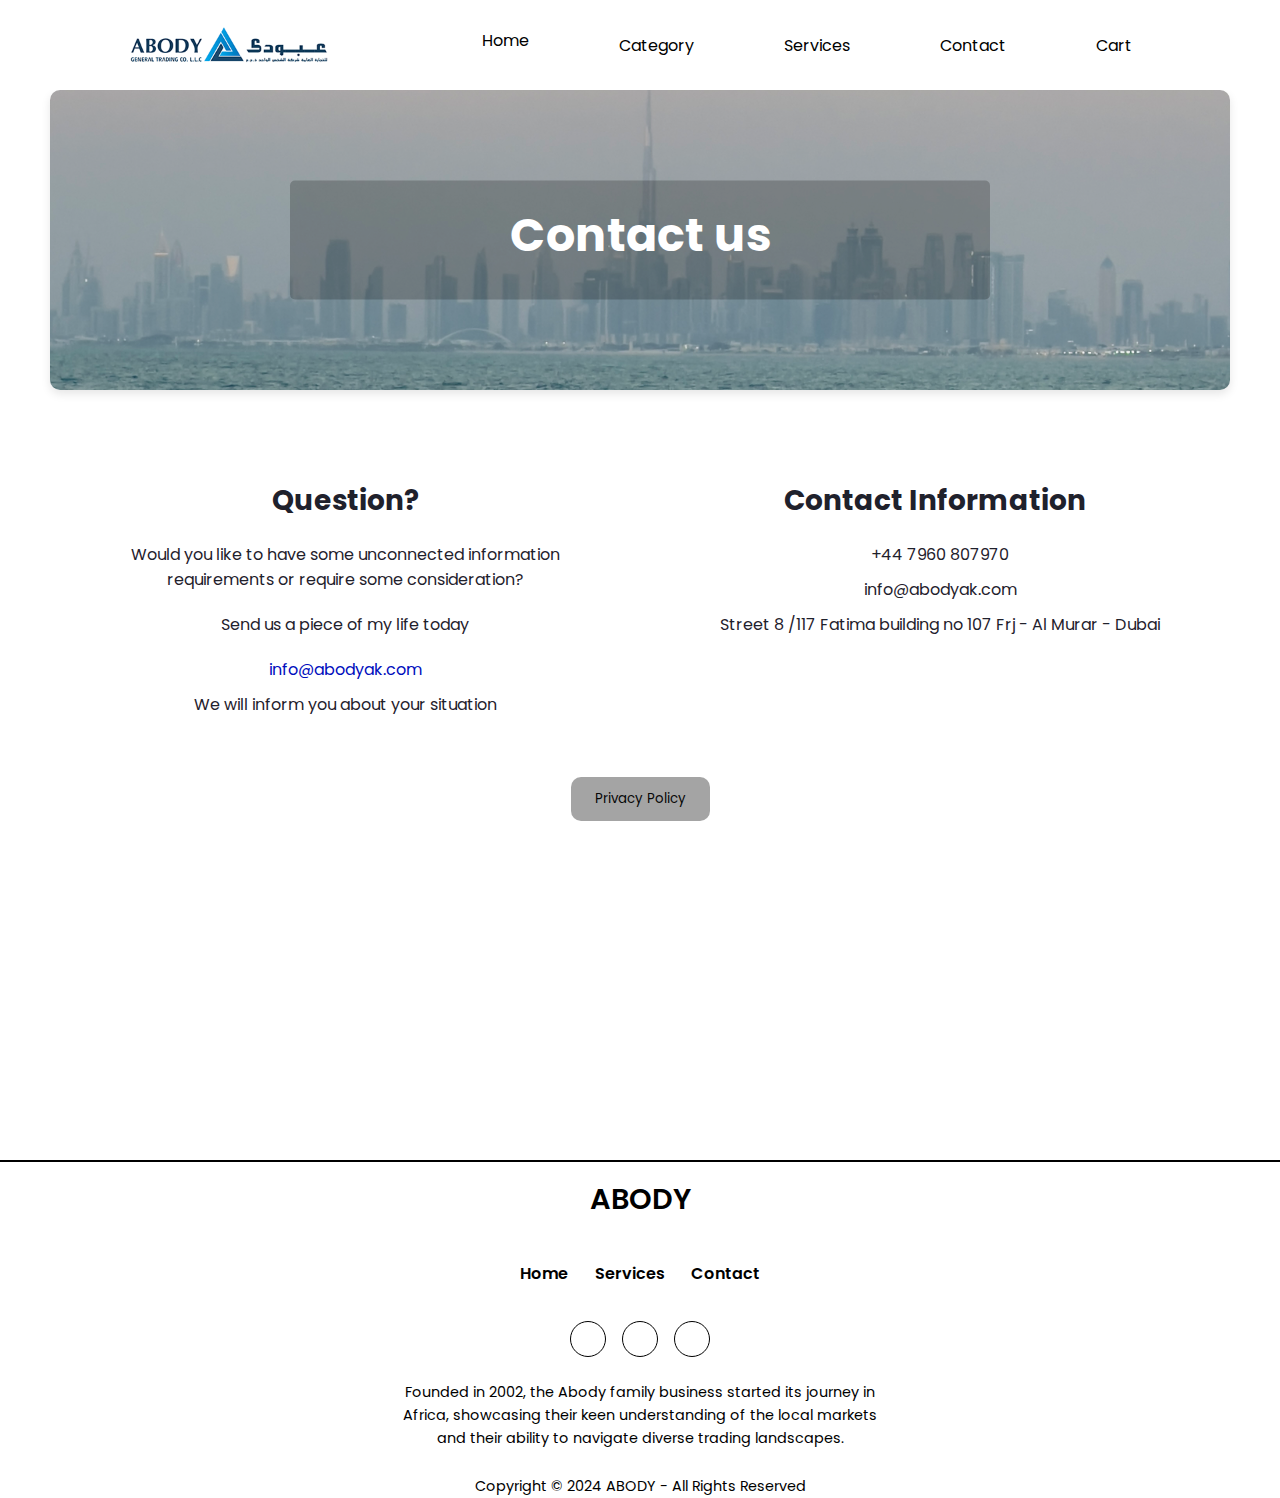
<file: ContactUs.html>
<!DOCTYPE html>
<html>

<head>
    <meta charset="UTF-8">
    <meta name="viewport" content="width=device-width, initial-scale=1.0">
    <link rel="stylesheet" href="css/contact.css">
    <link rel="stylesheet" href="https://cdnjs.cloudflare.com/ajax/libs/font-awesome/6.5.2/css/all.min.css"
        integrity="sha512-SnH5WK+bZxgPHs44uWIX+LLJAJ9/2PkPKZ5QiAj6Ta86w+fsb2TkcmfRyVX3pBnMFcV7oQPJkl9QevSCWr3W6A=="
        crossorigin="anonymous" referrerpolicy="no-referrer" />
    <meta name="viewport" content="width=device-width, initial-scale=1.0">
    <link rel="preconnect" href="https://fonts.googleapis.com">
    <link rel="preconnect" href="https://fonts.gstatic.com" crossorigin>
    <link href="https://fonts.googleapis.com/css2?family=Poppins:wght@400;500;700&display=swap" rel="stylesheet">
    



     
</head>

<body>


    <header>
        <img class="logo" src="images/LOGO.png" alt="logo">
        <nav>
            <ul class="sidebar">
                <li onclick="hideSidebar()">
                    <a href="#"><svg xmlns="http://www.w3.org/2000/svg" height="24px" viewBox="0 -960 960 960" width="24px" fill="#FFFFFF">
                        <path d="m256-200-56-56 224-224-224-224 56-56 224 224 224-224 56 56-224 224 224 224-56 56-224-224-224 224Z"/></svg>
                    </a>
                </li>
                <li><a href="index.html">Home</a></li>
                <li><a href="services.html">Services</a></li>
                <li><a href="ContactUs.html">Contact</a></li>
                <li><a href="cart.html">Cart</a></li>
    
                <!-- Dropdown menu for Category in mobile sidebar -->
                <li class="dropdown">
                    <a href="#" onclick="toggleSidebarDropdown()">Category</a>
                    <ul class="sidebar-dropdown-content" style="display: none;">
                        <li><a href="jewellery.html">Jewellery</a></li>
                        <li><a href="dress.html">Dress</a></li>
                        <li><a href="perfume.html">Perfumes</a></li>
                        <li><a href="furniture.html">Furniture</a></li>
                        <li><a href="makeup.html">Makeup</a></li>
                    </ul>
                </li>
            </ul>
            
            <ul>
                <li><a href="index.html" style="border-bottom: 1px solid white; padding-bottom: 8px;" class="hideOnMobile">Home</a></li>
                <li class="dropdown">
                    <a class="hideOnMobile" href="#">Category</a>
                    <div class="dropdown-content">
                        <a href="jewellery.html">Jewellery</a>
                        <a href="dress.html">Dress</a>
                        <a href="perfume.html">Perfumes</a>
                        <a href="furniture.html">Furniture</a>
                        <a href="makeup.html">Makeup</a>
                    </div>
                </li>
                <li><a class="hideOnMobile" href="services.html">Services</a></li> 
                <li><a class="hideOnMobile" href="ContactUs.html">Contact</a></li>
                <li><a class="hideOnMobile" href="cart.html">Cart</a></li> 
                <li class="menu-button" onclick="showSidebar()">
                    <a href="#"><svg xmlns="http://www.w3.org/2000/svg" height="24px" viewBox="0 -960 960 960" width="24px" fill="#00000">
                        <path d="M120-240v-80h720v80H120Zm0-200v-80h720v80H120Zm0-200v-80h720v80H120Z"/></svg>
                    </a>
                </li>
            </ul>
        </nav>
        
        <script>
            function showSidebar(){
                const sidebar = document.querySelector('.sidebar');
                sidebar.style.display = 'flex';
            }
            
            function hideSidebar(){
                const sidebar = document.querySelector('.sidebar');
                sidebar.style.display = 'none';
            }
    
            function toggleSidebarDropdown() {
                const sidebarDropdown = document.querySelector('.sidebar-dropdown-content');
                if (sidebarDropdown.style.display === 'none' || sidebarDropdown.style.display === '') {
                    sidebarDropdown.style.display = 'block';
                } else {
                    sidebarDropdown.style.display = 'none';
                }
            }
        </script>
    </header>
    


    <section id="home">
        <div class="container1">
            <img src="/images/dubai.jpg" alt="Description of Image" class="container-image">
            <div class="container-text">
                <h2>Contact us</h2>
                <p></p>
            </div>
        </div>
    </section>

    <section class="Contact">
        <div class="container">
           
            <div class="contact-wrapper">
                <div class="column">
                    <div class="contact-form">
                        <h3>Question?</h3>
                        <p>Would you like to have some unconnected information requirements or require some consideration?</p>
                        <p>Send us a piece of my life today</p>
                        <div class="email-container">
                            <a class="email-link" href="info@abodyak.com">
                                info@abodyak.com
                            </a>
                        </div>

                        <p>We will inform you about your situation</p>
                        
                    </div>
                </div>
                
                <div class="column">
                    <div class="contact-info">
                        <h3>Contact Information</h3>
                        <p><i class="fas fa-phone"></i> +44 7960 807970</p>
                        <p><i class="fas fa-envelope"></i>info@abodyak.com</p>
                        <p><i class="fas fa-map-marker-alt"></i> Street 8 /117 Fatima building no 107 Frj - Al Murar - Dubai</p>
                    </div>
                </div>
            </div>
        </div>
        <div class="submit-section">
            <button class="privacy" type="button">Privacy Policy</button> <!-- Changed type to "button" to avoid form submission -->
            
            <div class="popup">
                <div class="popup-box">
                    <h1>Hello Eddie</h1>
                    <p>Lorem ipsum dolor sit amet consectetur, adipisicing elit. Dignissimos illum perspiciatis vero dicta?
                        Incidunt in voluptates eaque similique tempora ad tempore expedita inventore,
                        illo nemo consequatur, fugit, autem sed quibusdam.</p>
                        <p>Lorem ipsum dolor sit amet consectetur, adipisicing elit. Dignissimos illum perspiciatis vero dicta?
                            Incidunt in voluptates eaque similique tempora ad tempore expedita inventore,
                            illo nemo consequatur, fugit, autem sed quibusdam.</p>
                            <p>Lorem ipsum dolor sit amet consectetur, adipisicing elit. Dignissimos illum perspiciatis vero dicta?
                                Incidunt in voluptates eaque similique tempora ad tempore expedita inventore,
                                illo nemo consequatur, fugit, autem sed quibusdam.</p>
                                <p>Lorem ipsum dolor sit amet consectetur, adipisicing elit. Dignissimos illum perspiciatis vero dicta?
                                    Incidunt in voluptates eaque similique tempora ad tempore expedita inventore,
                                    illo nemo consequatur, fugit, autem sed quibusdam.</p>
                                    <p>Lorem ipsum dolor sit amet consectetur, adipisicing elit. Dignissimos illum perspiciatis vero dicta?
                                        Incidunt in voluptates eaque similique tempora ad tempore expedita inventore,
                                        illo nemo consequatur, fugit, autem sed quibusdam.</p>
                                        <p>Lorem ipsum dolor sit amet consectetur, adipisicing elit. Dignissimos illum perspiciatis vero dicta?
                                            Incidunt in voluptates eaque similique tempora ad tempore expedita inventore,
                                            illo nemo consequatur, fugit, autem sed quibusdam.</p>
                                            <p>Lorem ipsum dolor sit amet consectetur, adipisicing elit. Dignissimos illum perspiciatis vero dicta?
                                                Incidunt in voluptates eaque similique tempora ad tempore expedita inventore,
                                                illo nemo consequatur, fugit, autem sed quibusdam.</p>
                                                <p>Lorem ipsum dolor sit amet consectetur, adipisicing elit. Dignissimos illum perspiciatis vero dicta?
                                                    Incidunt in voluptates eaque similique tempora ad tempore expedita inventore,
                                                    illo nemo consequatur, fugit, autem sed quibusdam.</p>
                                                    <p>Lorem ipsum dolor sit amet consectetur, adipisicing elit. Dignissimos illum perspiciatis vero dicta?
                                                        Incidunt in voluptates eaque similique tempora ad tempore expedita inventore,
                                                        illo nemo consequatur, fugit, autem sed quibusdam.</p>
                                                        <p>Lorem ipsum dolor sit amet consectetur, adipisicing elit. Dignissimos illum perspiciatis vero dicta?
                                                            Incidunt in voluptates eaque similique tempora ad tempore expedita inventore,
                                                            illo nemo consequatur, fugit, autem sed quibusdam.</p>
                                                            <p>Lorem ipsum dolor sit amet consectetur, adipisicing elit. Dignissimos illum perspiciatis vero dicta?
                                                                Incidunt in voluptates eaque similique tempora ad tempore expedita inventore,
                                                                illo nemo consequatur, fugit, autem sed quibusdam.</p>
                                                                <p>Lorem ipsum dolor sit amet consectetur, adipisicing elit. Dignissimos illum perspiciatis vero dicta?
                                                                    Incidunt in voluptates eaque similique tempora ad tempore expedita inventore,
                                                                    illo nemo consequatur, fugit, autem sed quibusdam.</p>
                                                                    <p>Lorem ipsum dolor sit amet consectetur, adipisicing elit. Dignissimos illum perspiciatis vero dicta?
                                                                        Incidunt in voluptates eaque similique tempora ad tempore expedita inventore,
                                                                        illo nemo consequatur, fugit, autem sed quibusdam.</p>
                                                                        <p>Lorem ipsum dolor sit amet consectetur, adipisicing elit. Dignissimos illum perspiciatis vero dicta?
                                                                            Incidunt in voluptates eaque similique tempora ad tempore expedita inventore,
                                                                            illo nemo consequatur, fugit, autem sed quibusdam.</p>
                                                                            <p>Lorem ipsum dolor sit amet consectetur, adipisicing elit. Dignissimos illum perspiciatis vero dicta?
                                                                                Incidunt in voluptates eaque similique tempora ad tempore expedita inventore,
                                                                                illo nemo consequatur, fugit, autem sed quibusdam.</p>
                    <button class="close">OK</button>
                </div>
            </div>
        </div>
        
        <script>
            const privacy = document.querySelector('.privacy');
            const popup = document.querySelector('.popup');
            const close = document.querySelector('.popup .close');
        
            privacy.onclick = () => {
                popup.classList.add('active');
            };
        
            close.onclick = () => {
                popup.classList.remove('active');
            };
        
            
        </script>

        
    </section>


    
    
    

    













    <footer class="footer1">
        <div class="container2">
            <a href="#" class="brand">ABODY</a>
            <ul class="menu">
                <li>
                    <a href="index.html">Home</a>
                </li>

                <li>
                    <a href="sevices.html">Services</a>
                </li>
                
                <li>
                    <a href="ContactUs.html">Contact</a>
                </li>
                
            </ul>

            <ul class="media-icons">
                <li><a href="https://www.facebook.com" target="_blank" class="fab fa-facebook-f"></a></li>
                <li><a href="https://www.twitter.com" target="_blank" class="fab fa-twitter"></a></li>
                <li><a href="https://www.instagram.com" target="_blank" class="fab fa-instagram"></a></li>
            </ul>
            

            <p>Founded in 2002, the Abody family business started its journey
                in Africa, showcasing their keen understanding of
                the local markets and their ability to navigate diverse
                trading landscapes.

                
                </p>
                <br>

                <p>Copyright © 2024 ABODY - All Rights Reserved</p>

        </div>


        
    </footer>






</body>



</html>
</file>
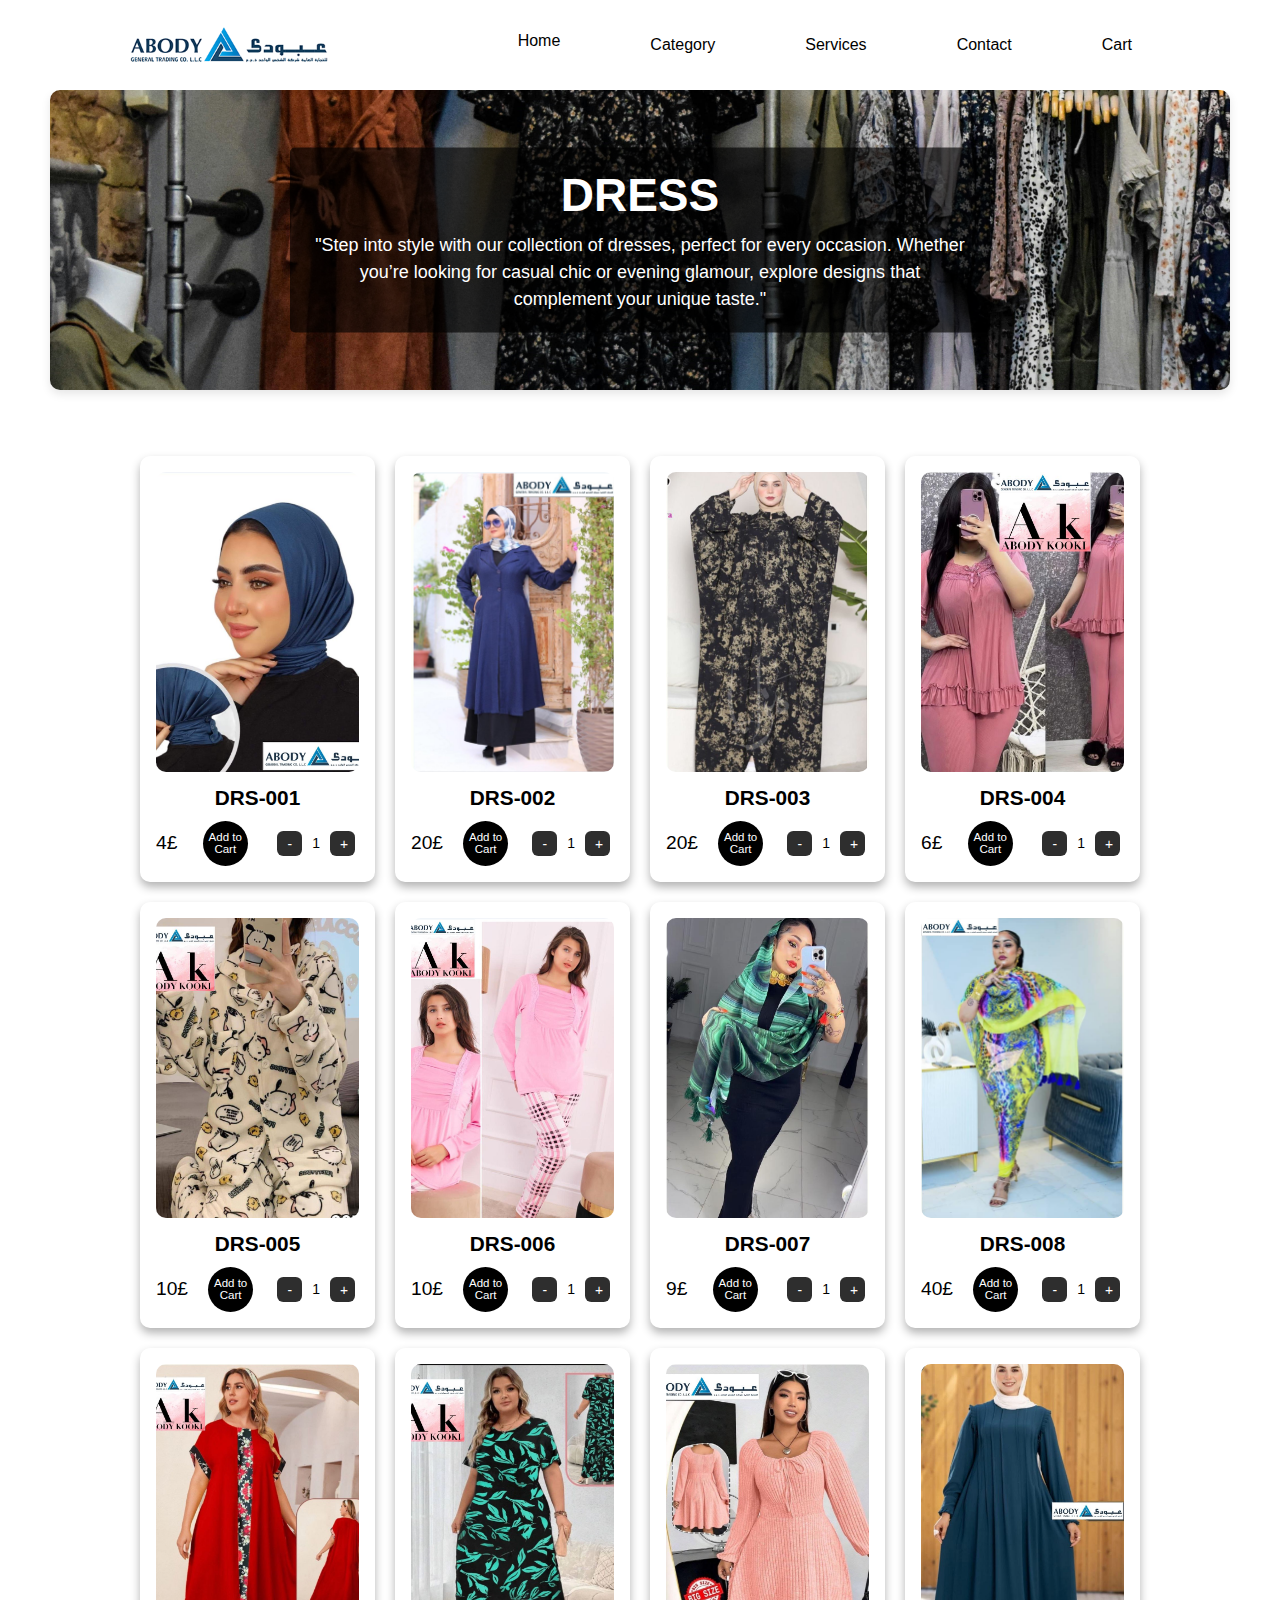
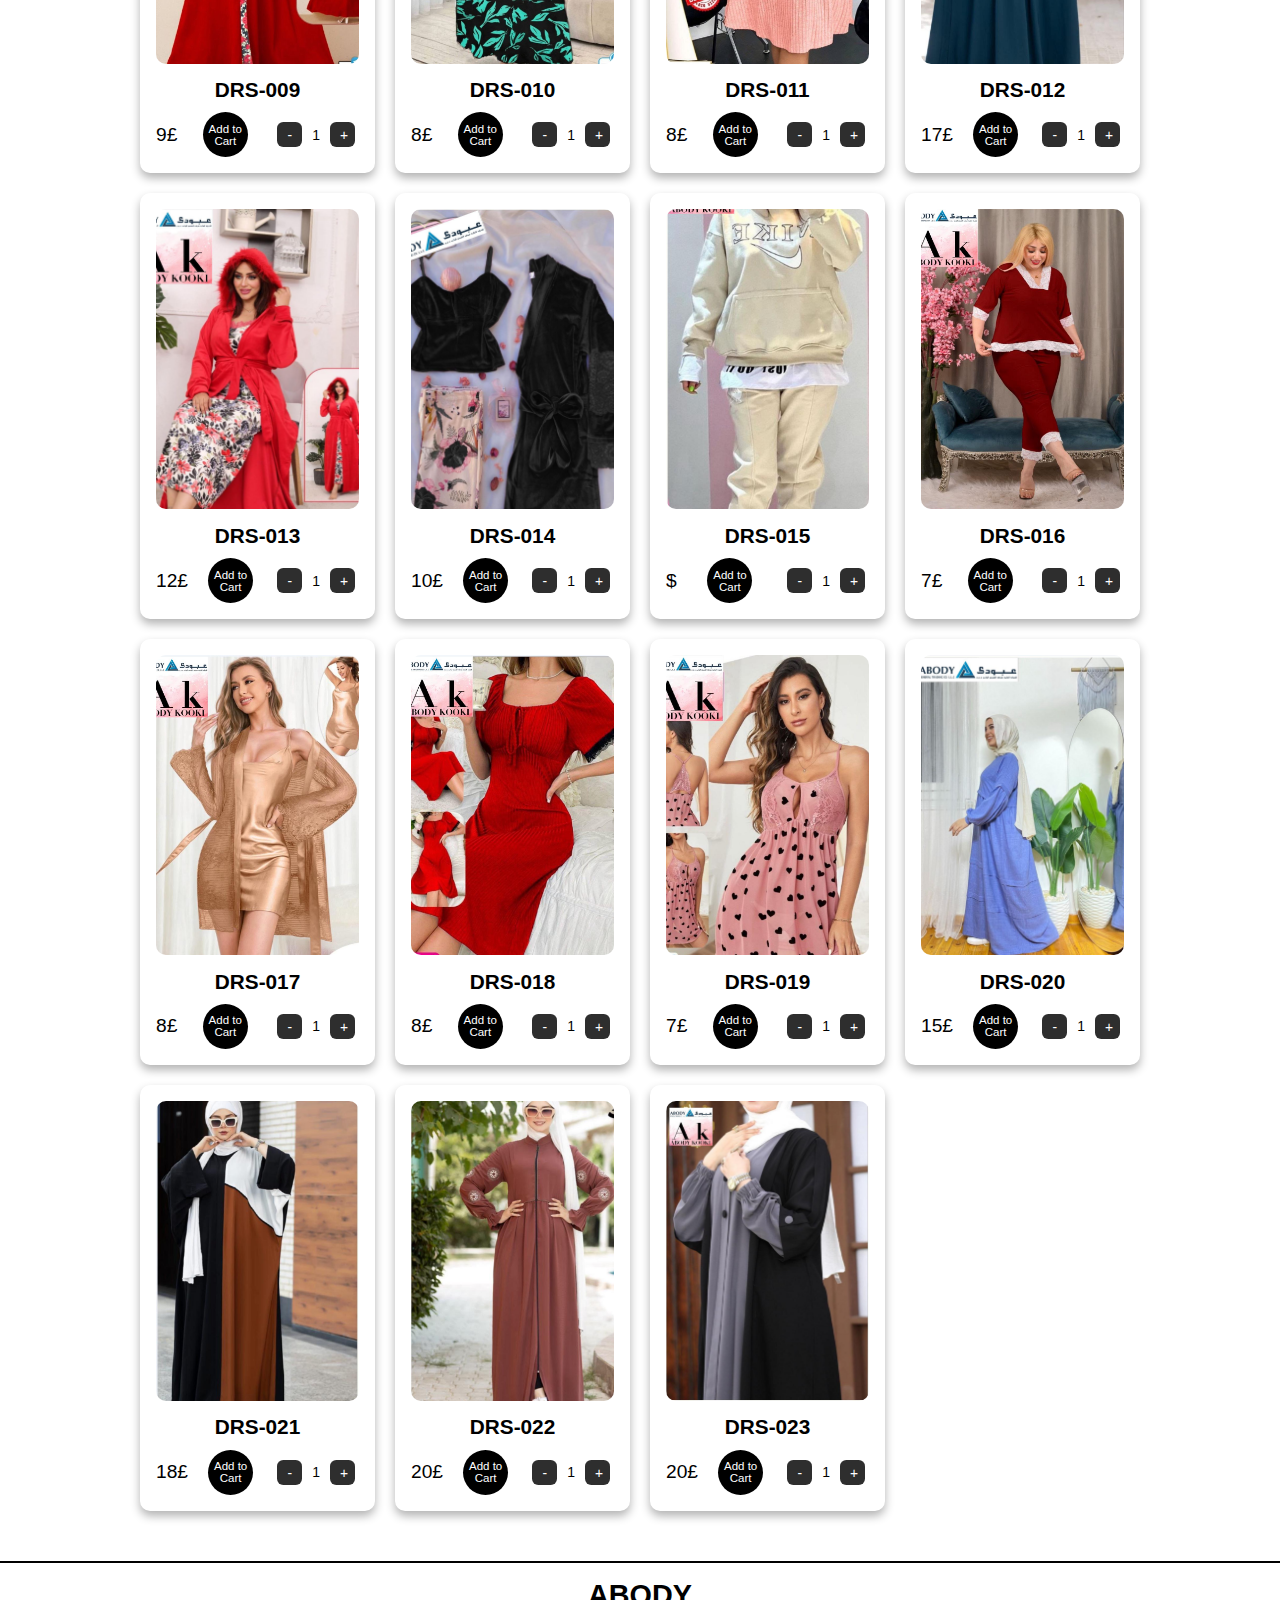
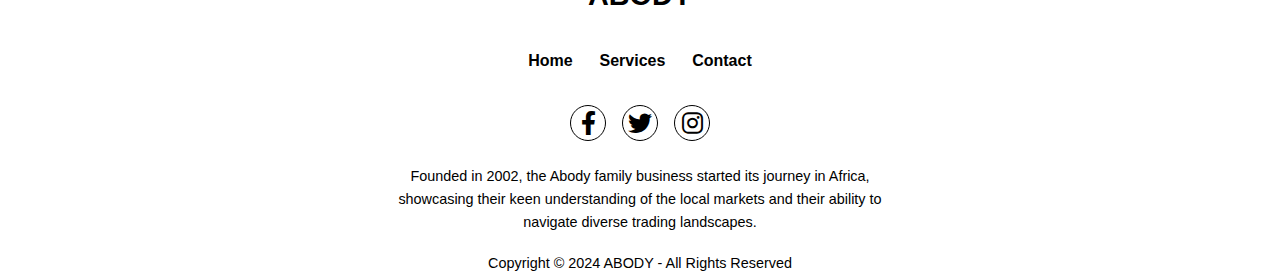
<file: dress.html>
<!DOCTYPE html>
<html>

<head>
    <meta charset="UTF-8">
    <meta name="viewport" content="width=device-width, initial-scale=1.0">
    <link rel="stylesheet" href="css/category.css">
    <link rel="stylesheet" href="https://cdnjs.cloudflare.com/ajax/libs/font-awesome/6.0.0-beta3/css/all.min.css">




</head>

<body>


    <header>
        <img class="logo" src="images/LOGO.png" alt="logo">
        <nav>
            <ul class="sidebar">
                <li onclick="hideSidebar()">
                    <a href="#"><svg xmlns="http://www.w3.org/2000/svg" height="24px" viewBox="0 -960 960 960" width="24px" fill="#FFFFFF">
                        <path d="m256-200-56-56 224-224-224-224 56-56 224 224 224-224 56 56-224 224 224 224-56 56-224-224-224 224Z"/></svg>
                    </a>
                </li>
                <li><a href="index.html">Home</a></li>
                <li><a href="services.html">Services</a></li>
                <li><a href="ContactUs.html">Contact</a></li>
                <li><a href="cart.html">Cart</a></li>

                <!-- Dropdown menu for Category in mobile sidebar -->
                <li class="dropdown">
                    <a href="#" onclick="toggleSidebarDropdown()">Category</a>
                    <ul class="sidebar-dropdown-content" style="display: none;">
                        <li><a href="jewellery.html">Jewellery</a></li>
                        <li><a href="dress.html">Dress</a></li>
                        <li><a href="perfume.html">Perfumes</a></li>
                        <li><a href="furniture.html">Furniture</a></li>
                        <li><a href="makeup.html">Makeup</a></li>
                    </ul>
                </li>
            </ul>

            <ul>
                <li><a href="index.html" style="border-bottom: 1px solid white; padding-bottom: 8px;" class="hideOnMobile">Home</a></li>
                <li class="dropdown">
                    <a class="hideOnMobile" href="#">Category</a>
                    <div class="dropdown-content">
                        <a href="jewellery.html">Jewellery</a>
                        <a href="dress.html">Dress</a>
                        <a href="perfume.html">Perfumes</a>
                        <a href="furniture.html">Furniture</a>
                        <a href="makeup.html">Makeup</a>
                    </div>
                </li>
                <li><a class="hideOnMobile" href="services.html">Services</a></li>
                <li><a class="hideOnMobile" href="ContactUs.html">Contact</a></li>
                <li><a class="hideOnMobile" href="cart.html">Cart</a></li>
                <li class="menu-button" onclick="showSidebar()">
                    <a href="#"><svg xmlns="http://www.w3.org/2000/svg" height="24px" viewBox="0 -960 960 960" width="24px" fill="#00000">
                        <path d="M120-240v-80h720v80H120Zm0-200v-80h720v80H120Zm0-200v-80h720v80H120Z"/></svg>
                    </a>
                </li>
            </ul>
        </nav>

        <script>
            function showSidebar() {
                const sidebar = document.querySelector('.sidebar');
                sidebar.style.display = 'flex';
            }

            function hideSidebar() {
                const sidebar = document.querySelector('.sidebar');
                sidebar.style.display = 'none';
            }

            function toggleSidebarDropdown() {
                const sidebarDropdown = document.querySelector('.sidebar-dropdown-content');
                if (sidebarDropdown.style.display === 'none' || sidebarDropdown.style.display === '') {
                    sidebarDropdown.style.display = 'block';
                } else {
                    sidebarDropdown.style.display = 'none';
                }
            }
        </script>
    </header>


    <section id="home">
        <div class="container">
            <img src="/images/dress.jpg" alt="Description of Image" class="container-image">
            <div class="container-text">
                <h2>DRESS</h2>
                <p> "Step into style with our collection of dresses, perfect for every occasion. Whether you’re looking for casual chic or evening glamour, explore designs that complement your unique taste."</p>
            </div>
        </div>
    </section>


    <section id="category">
        <div class="containers">
            <div class="cards grid">
                <!--1-->
                <div class="product-card">
                    <img src="/images/Dress/DRS-001/a1.jpg" alt="">
                    <h4>DRS-001</h4>
                    <div>
                        <span>4£</span>
                        <button class="add" onclick="addToCart('DRS-001', 4, document.getElementById('quantity1').innerText)">Add to Cart</button>
                        <div class="quantity-control">
                            <button onclick="changeQuantity(-1, 'quantity1')" class="quantity-btn">-</button>
                            <span id="quantity1" class="quantity-display">1</span>
                            <button onclick="changeQuantity(1, 'quantity1')" class="quantity-btn">+</button>
                        </div>
                    </div>
                </div>
                <!-- 2 -->
                <div class="product-card">
                    <img src="/images/Dress/DRS-002/IMG-20241007-WA0070.jpg" alt="">
                    <h4>DRS-002</h4>
                    <div>
                        <span>20£</span>
                        <button class="add" onclick="addToCart('DRS-002', 20, document.getElementById('quantity2').innerText)">Add to Cart</button>
                        <div class="quantity-control">
                            <button onclick="changeQuantity(-1, 'quantity2')" class="quantity-btn">-</button>
                            <span id="quantity2" class="quantity-display">1</span>
                            <button onclick="changeQuantity(1, 'quantity2')" class="quantity-btn">+</button>
                        </div>
                    </div>
                </div>
                <!-- 3 -->
                <div class="product-card">
                    <img src="/images/Dress/DRS-003/IMG-20241007-WA0080.jpg" alt="">
                    <h4>DRS-003</h4>
                    <div>
                        <span>20£</span>
                        <button class="add" onclick="addToCart('DRS-003', 20, document.getElementById('quantity3').innerText)">Add to Cart</button>
                        <div class="quantity-control">
                            <button onclick="changeQuantity(-1, 'quantity3')" class="quantity-btn">-</button>
                            <span id="quantity3" class="quantity-display">1</span>
                            <button onclick="changeQuantity(1, 'quantity3')" class="quantity-btn">+</button>
                        </div>
                    </div>
                </div>
                <!-- 4 -->
                <div class="product-card">
                    <img src="/images/Dress/DRS-004/IMG-20241007-WA0083.jpg" alt="">
                    <h4>DRS-004</h4>
                    <div>
                        <span>6£</span>
                        <button class="add" onclick="addToCart('DRS-004', 6, document.getElementById('quantity4').innerText)">Add to Cart</button>
                        <div class="quantity-control">
                            <button onclick="changeQuantity(-1, 'quantity4')" class="quantity-btn">-</button>
                            <span id="quantity4" class="quantity-display">1</span>
                            <button onclick="changeQuantity(1, 'quantity4')" class="quantity-btn">+</button>
                        </div>
                    </div>
                </div>
                <!-- 5 -->
                <div class="product-card">
                    <img src="/images/Dress/DRS-005/IMG-20241010-WA0166.jpg" alt="">
                    <h4>DRS-005</h4>
                    <div>
                        <span>10£</span>
                        <button class="add" onclick="addToCart('DRS-005', 10, document.getElementById('quantity5').innerText)">Add to Cart</button>
                        <div class="quantity-control">
                            <button onclick="changeQuantity(-1, 'quantity5')" class="quantity-btn">-</button>
                            <span id="quantity5" class="quantity-display">1</span>
                            <button onclick="changeQuantity(1, 'quantity5')" class="quantity-btn">+</button>
                        </div>
                    </div>
                </div>
                <!-- 6 -->
                <div class="product-card">
                    <img src="/images/Dress/DRS-006/IMG-20241010-WA0174.jpg" alt="">
                    <h4>DRS-006</h4>
                    <div>
                        <span>10£</span>
                        <button class="add" onclick="addToCart('DRS-006', 10, document.getElementById('quantity6').innerText)">Add to Cart</button>
                        <div class="quantity-control">
                            <button onclick="changeQuantity(-1, 'quantity6')" class="quantity-btn">-</button>
                            <span id="quantity6" class="quantity-display">1</span>
                            <button onclick="changeQuantity(1, 'quantity6')" class="quantity-btn">+</button>
                        </div>
                    </div>
                </div>
                <!-- 7 -->
                <div class="product-card">
                    <img src="/images/Dress/DRS-007/IMG-20241010-WA0010.jpg" alt="">
                    <h4>DRS-007</h4>
                    <div>
                        <span>9£</span>
                        <button class="add" onclick="addToCart('DRS-007', 9, document.getElementById('quantity7').innerText)">Add to Cart</button>
                        <div class="quantity-control">
                            <button onclick="changeQuantity(-1, 'quantity7')" class="quantity-btn">-</button>
                            <span id="quantity7" class="quantity-display">1</span>
                            <button onclick="changeQuantity(1, 'quantity7')" class="quantity-btn">+</button>
                        </div>
                    </div>
                </div>
                <!-- 8 -->
                <div class="product-card">
                    <img src="/images/Dress/DRS-008/IMG-20241010-WA0030.jpg" alt="">
                    <h4>DRS-008</h4>
                    <div>
                        <span>40£</span>
                        <button class="add" onclick="addToCart('DRS-008', 40, document.getElementById('quantity8').innerText)">Add to Cart</button>
                        <div class="quantity-control">
                            <button onclick="changeQuantity(-1, 'quantity8')" class="quantity-btn">-</button>
                            <span id="quantity8" class="quantity-display">1</span>
                            <button onclick="changeQuantity(1, 'quantity8')" class="quantity-btn">+</button>
                        </div>
                    </div>
                </div>
                <!-- 9 -->
                <div class="product-card">
                    <img src="/images/Dress/DRS-009/IMG-20241010-WA0056.jpg" alt="">
                    <h4>DRS-009</h4>
                    <div>
                        <span>9£</span>
                        <button class="add" onclick="addToCart('DRS-009', 9, document.getElementById('quantity9').innerText)">Add to Cart</button>
                        <div class="quantity-control">
                            <button onclick="changeQuantity(-1, 'quantity9')" class="quantity-btn">-</button>
                            <span id="quantity9" class="quantity-display">1</span>
                            <button onclick="changeQuantity(1, 'quantity9')" class="quantity-btn">+</button>
                        </div>
                    </div>
                </div>
                <!-- 10 -->
                <div class="product-card">
                    <img src="/images/Dress/DRS-010/IMG-20241010-WA0060.jpg" alt="">
                    <h4>DRS-010</h4>
                    <div>
                        <span>8£</span>
                        <button class="add" onclick="addToCart('DRS-010', 8, document.getElementById('quantity10').innerText)">Add to Cart</button>
                        <div class="quantity-control">
                            <button onclick="changeQuantity(-1, 'quantity10')" class="quantity-btn">-</button>
                            <span id="quantity10" class="quantity-display">1</span>
                            <button onclick="changeQuantity(1, 'quantity10')" class="quantity-btn">+</button>
                        </div>
                    </div>
                </div>
                <!-- 11 -->
                <div class="product-card">
                    <img src="/images/Dress/DRS-011/IMG-20241010-WA0066.jpg" alt="">
                    <h4>DRS-011</h4>
                    <div>
                        <span>8£</span>
                        <button class="add" onclick="addToCart('DRS-011', 8, document.getElementById('quantity11').innerText)">Add to Cart</button>
                        <div class="quantity-control">
                            <button onclick="changeQuantity(-1, 'quantity11')" class="quantity-btn">-</button>
                            <span id="quantity11" class="quantity-display">1</span>
                            <button onclick="changeQuantity(1, 'quantity11')" class="quantity-btn">+</button>
                        </div>
                    </div>
                </div>
                <!-- 12 -->
                <div class="product-card">
                    <img src="/images/Dress/DRS-012/IMG-20241010-WA0075.jpg" alt="">
                    <h4>DRS-012</h4>
                    <div>
                        <span>17£</span>
                        <button class="add" onclick="addToCart('DRS-012', 17, document.getElementById('quantity12').innerText)">Add to Cart</button>
                        <div class="quantity-control">
                            <button onclick="changeQuantity(-1, 'quantity12')" class="quantity-btn">-</button>
                            <span id="quantity12" class="quantity-display">1</span>
                            <button onclick="changeQuantity(1, 'quantity12')" class="quantity-btn">+</button>
                        </div>
                    </div>
                </div>
                <!-- 13 -->
                <div class="product-card">
                    <img src="/images/Dress/DRS-013/IMG-20241010-WA0086.jpg" alt="">
                    <h4>DRS-013</h4>
                    <div>
                        <span>12£</span>
                        <button class="add" onclick="addToCart('DRS-013', 12, document.getElementById('quantity13').innerText)">Add to Cart</button>
                        <div class="quantity-control">
                            <button onclick="changeQuantity(-1, 'quantity13')" class="quantity-btn">-</button>
                            <span id="quantity13" class="quantity-display">1</span>
                            <button onclick="changeQuantity(1, 'quantity13')" class="quantity-btn">+</button>
                        </div>
                    </div>
                </div>
                <!-- 14 -->
                <div class="product-card">
                    <img src="/images/Dress/DRS-014/IMG-20241010-WA0094.jpg" alt="">
                    <h4>DRS-014</h4>
                    <div>
                        <span>10£</span>
                        <button class="add" onclick="addToCart('DRS-14', 10, document.getElementById('quantity14').innerText)">Add to Cart</button>
                        <div class="quantity-control">
                            <button onclick="changeQuantity(-1, 'quantity14')" class="quantity-btn">-</button>
                            <span id="quantity14" class="quantity-display">1</span>
                            <button onclick="changeQuantity(1, 'quantity14')" class="quantity-btn">+</button>
                        </div>
                    </div>
                </div>
                <!-- 15 -->
                <div class="product-card">
                    <img src="/images/Dress/DRS-015/IMG-20241010-WA0097.jpg" alt="">
                    <h4>DRS-015</h4>
                    <div>
                        <span>$</span>
                        <button class="add" onclick="addToCart('DRS-015', 123, document.getElementById('quantity15').innerText)">Add to Cart</button>
                        <div class="quantity-control">
                            <button onclick="changeQuantity(-1, 'quantity15')" class="quantity-btn">-</button>
                            <span id="quantity15" class="quantity-display">1</span>
                            <button onclick="changeQuantity(1, 'quantity15')" class="quantity-btn">+</button>
                        </div>
                    </div>
                </div>
                <!-- 16 -->
                <div class="product-card">
                    <img src="/images/Dress/DRS-016/IMG-20241010-WA0105.jpg" alt="">
                    <h4>DRS-016</h4>
                    <div>
                        <span>7£</span>
                        <button class="add" onclick="addToCart('DRS-016', 7, document.getElementById('quantity16').innerText)">Add to Cart</button>
                        <div class="quantity-control">
                            <button onclick="changeQuantity(-1, 'quantity16')" class="quantity-btn">-</button>
                            <span id="quantity16" class="quantity-display">1</span>
                            <button onclick="changeQuantity(1, 'quantity16')" class="quantity-btn">+</button>
                        </div>
                    </div>
                </div>
                <!-- 17 -->
                <div class="product-card">
                    <img src="/images/Dress/DRS-017/IMG-20241010-WA0111.jpg" alt="">
                    <h4>DRS-017</h4>
                    <div>
                        <span>8£</span>
                        <button class="add" onclick="addToCart('DRS-017', 8, document.getElementById('quantity17').innerText)">Add to Cart</button>
                        <div class="quantity-control">
                            <button onclick="changeQuantity(-1, 'quantity17')" class="quantity-btn">-</button>
                            <span id="quantity17" class="quantity-display">1</span>
                            <button onclick="changeQuantity(1, 'quantity17')" class="quantity-btn">+</button>
                        </div>
                    </div>
                </div>
                <!-- 18 -->
                <div class="product-card">
                    <img src="/images/Dress/DRS-018/IMG-20241010-WA0112.jpg" alt="">
                    <h4>DRS-018</h4>
                    <div>
                        <span>8£</span>
                        <button class="add" onclick="addToCart('DRS-018', 8, document.getElementById('quantity18').innerText)">Add to Cart</button>
                        <div class="quantity-control">
                            <button onclick="changeQuantity(-1, 'quantity18')" class="quantity-btn">-</button>
                            <span id="quantity18" class="quantity-display">1</span>
                            <button onclick="changeQuantity(1, 'quantity18')" class="quantity-btn">+</button>
                        </div>
                    </div>
                </div>
                <!-- 19 -->
                <div class="product-card">
                    <img src="/images/Dress/DRS-019/WhatsApp Image 2024-10-10 at 05.21.49_a45c4d79.jpg" alt="">
                    <h4>DRS-019</h4>
                    <div>
                        <span>7£</span>
                        <button class="add" onclick="addToCart('DRS-019', 7, document.getElementById('quantity19').innerText)">Add to Cart</button>
                        <div class="quantity-control">
                            <button onclick="changeQuantity(-1, 'quantity19')" class="quantity-btn">-</button>
                            <span id="quantity19" class="quantity-display">1</span>
                            <button onclick="changeQuantity(1, 'quantity19')" class="quantity-btn">+</button>
                        </div>
                    </div>
                </div>
                <!-- 20 -->
                <div class="product-card">
                    <img src="/images/Dress/DRS-020/WhatsApp Image 2024-10-10 at 05.21.51_1b9999b5.jpg" alt="">
                    <h4>DRS-020</h4>
                    <div>
                        <span>15£</span>
                        <button class="add" onclick="addToCart('DRS-020', 15, document.getElementById('quantity20').innerText)">Add to Cart</button>
                        <div class="quantity-control">
                            <button onclick="changeQuantity(-1, 'quantity20')" class="quantity-btn">-</button>
                            <span id="quantity20" class="quantity-display">1</span>
                            <button onclick="changeQuantity(1, 'quantity20')" class="quantity-btn">+</button>
                        </div>
                    </div>
                </div>
                <!-- 21 -->
                <div class="product-card">
                    <img src="/images/Dress/DRS-021/WhatsApp Image 2024-10-10 at 05.21.52_37d44f78.jpg" alt="">
                    <h4>DRS-021</h4>
                    <div>
                        <span>18£</span>
                        <button class="add" onclick="addToCart('DRS-021', 18, document.getElementById('quantity21').innerText)">Add to Cart</button>
                        <div class="quantity-control">
                            <button onclick="changeQuantity(-1, 'quantity21')" class="quantity-btn">-</button>
                            <span id="quantity21" class="quantity-display">1</span>
                            <button onclick="changeQuantity(1, 'quantity21')" class="quantity-btn">+</button>
                        </div>
                    </div>
                </div>
                <!-- 22 -->
                <div class="product-card">
                    <img src="/images/Dress/DRS-022/IMG-20241010-WA0126.jpg" alt="">
                    <h4>DRS-022</h4>
                    <div>
                        <span>20£</span>
                        <button class="add" onclick="addToCart('DRS-022', 20, document.getElementById('quantity22').innerText)">Add to Cart</button>
                        <div class="quantity-control">
                            <button onclick="changeQuantity(-1, 'quantity22')" class="quantity-btn">-</button>
                            <span id="quantity22" class="quantity-display">1</span>
                            <button onclick="changeQuantity(1, 'quantity22')" class="quantity-btn">+</button>
                        </div>
                    </div>
                </div>
                <!-- 23 -->
                <div class="product-card">
                    <img src="/images/Dress/DRS-023/IMG-20241010-WA0133.jpg" alt="">
                    <h4>DRS-023</h4>
                    <div>
                        <span>20£</span>
                        <button class="add" onclick="addToCart('DRS-023', 20, document.getElementById('quantity23').innerText)">Add to Cart</button>
                        <div class="quantity-control">
                            <button onclick="changeQuantity(-1, 'quantity23')" class="quantity-btn">-</button>
                            <span id="quantity23" class="quantity-display">1</span>
                            <button onclick="changeQuantity(1, 'quantity23')" class="quantity-btn">+</button>
                        </div>
                    </div>
                </div>
                <!-- 24 -->
            </div>
        </div>
    </section>





    <!-- Centered Notification -->
    <div id="notification">Item added to cart!</div>


    <script>
        function addToCart(name, price, quantity) {
            let cart = JSON.parse(localStorage.getItem("cart")) || [];
            let existingItem = cart.find(item => item.name === name);

            if (existingItem) {
                // Increase quantity if the item already exists
                existingItem.quantity += parseInt(quantity);
            } else {
                // Add new item with specified initial quantity
                cart.push({
                    name: name,
                    price: parseFloat(price),
                    quantity: parseInt(quantity)
                });
            }

            localStorage.setItem("cart", JSON.stringify(cart));
            showNotification(`${name} *  ${quantity} added to cart.`);
        }

        function showNotification(message) {
            let notification = document.getElementById("notification");
            notification.innerText = message;
            notification.style.visibility = "visible";
            notification.style.opacity = "1";

            // Hide notification after 2 seconds
            setTimeout(() => {
                notification.style.opacity = "0";
                notification.style.visibility = "hidden";
            }, 2000);
        }

        function changeQuantity(change, elementId) {
            let quantity = document.getElementById(elementId);
            let currentQuantity = parseInt(quantity.innerText);
            if (currentQuantity + change >= 1) { //minimum quantity of 1
                quantity.innerText = currentQuantity + change;
            }
        }

        function getQuantity(elementId) {
            return parseInt(document.getElementById(elementId).innerText);
        }
    </script>

    <style>
        /* notificaton when zou click thhe add to cart button */
        
        #notification {
            visibility: hidden;
            background-color: #4CAF50;
            color: white;
            text-align: center;
            padding: 10px 20px;
            position: fixed;
            top: 50%;
            left: 50%;
            transform: translate(-50%, -50%);
            border-radius: 5px;
            z-index: 1000;
            opacity: 0;
            transition: opacity 0.5s ease, visibility 0.5s ease;
        }
        
        .quantity-control {
            display: inline-flex;
            align-items: center;
            margin: 4px;
        }
        
        .quantity-btn {
            background-color: #2e2e2e;
            border: none;
            padding: 5px 10px;
            cursor: pointer;
            font-size: 12px;
            height: 200px;
            color: #fff;
            border: none;
            border-radius: 25%;
            width: 25px;
            height: 25px;
            font-size: 0.6em;
        }
        
        .quantity-display {
            padding: 0 10px;
            font-size: 14px;
        }
    </style>

















    <footer class="footer1">
        <div class="container2">
            <a href="#" class="brand">ABODY</a>
            <ul class="menu">
                <li>
                    <a href="index.html">Home</a>
                </li>

                <li>
                    <a href="sevices.html">Services</a>
                </li>

                <li>
                    <a href="ContactUs.html">Contact</a>
                </li>

            </ul>

            <ul class="media-icons">
                <li>
                    <a href="https://www.facebook.com" target="_blank" class="fab fa-facebook-f"></a>
                </li>
                <li>
                    <a href="https://www.twitter.com" target="_blank" class="fab fa-twitter"></a>
                </li>
                <li>
                    <a href="https://www.instagram.com" target="_blank" class="fab fa-instagram"></a>
                </li>
            </ul>


            <p>Founded in 2002, the Abody family business started its journey in Africa, showcasing their keen understanding of the local markets and their ability to navigate diverse trading landscapes.


            </p>
            <br>

            <p>Copyright © 2024 ABODY - All Rights Reserved</p>

        </div>



    </footer>





</body>



</html>
</file>
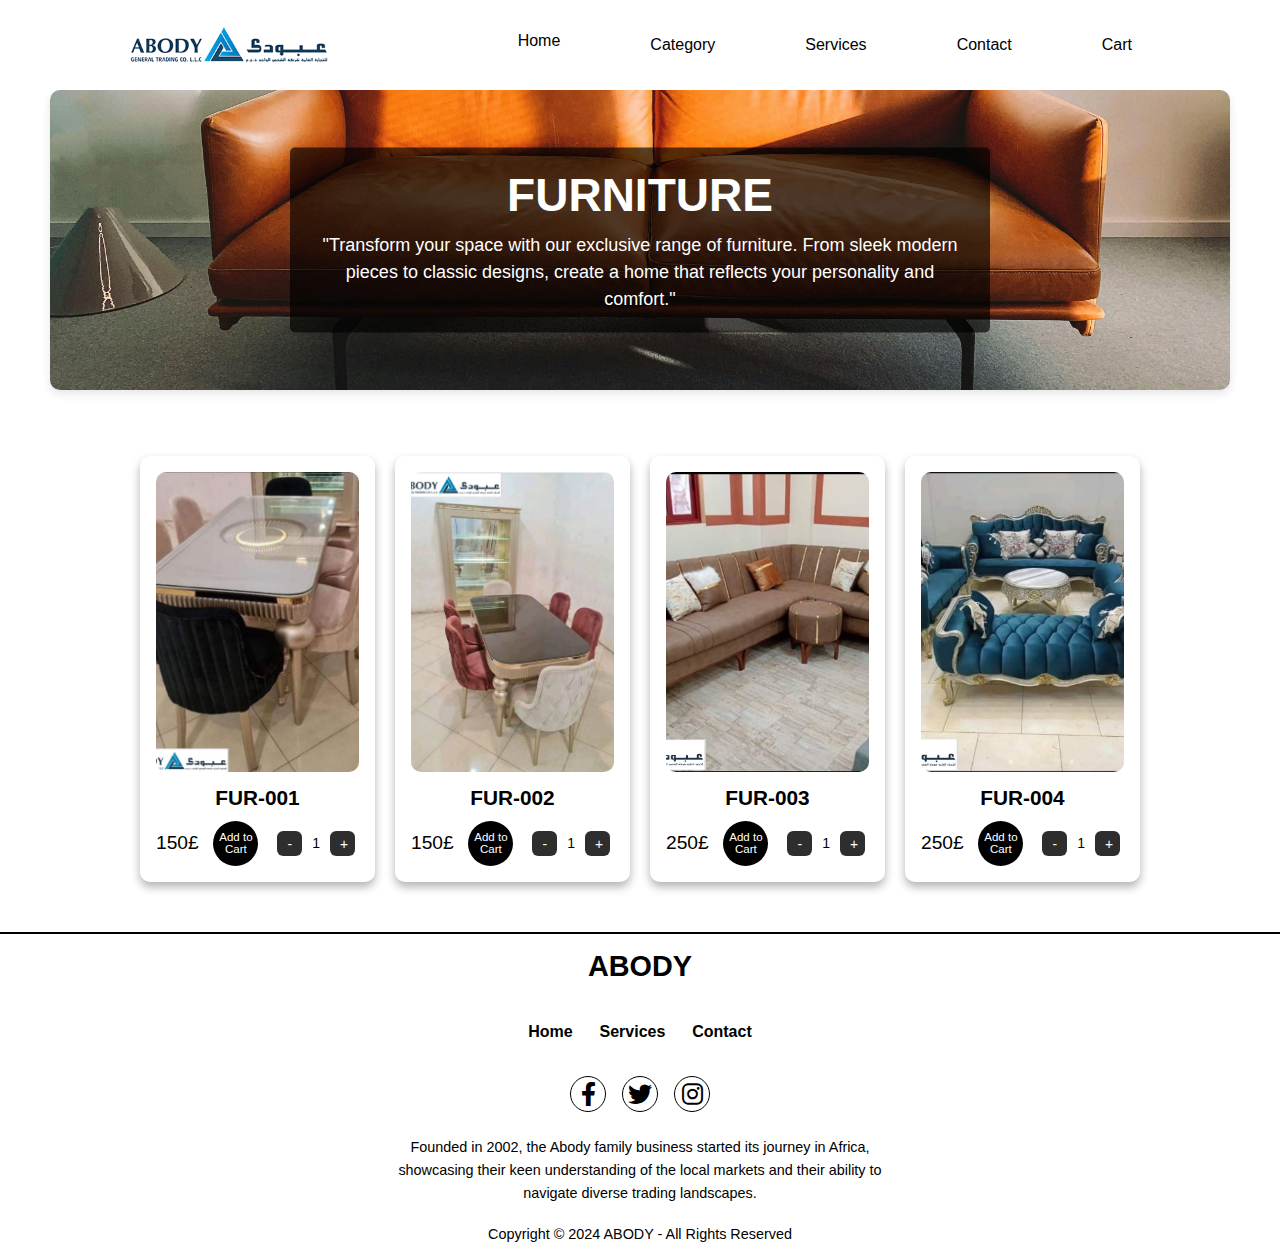
<file: furniture.html>
<!DOCTYPE html>
<html>

<head>
    <meta charset="UTF-8">
    <meta name="viewport" content="width=device-width, initial-scale=1.0">
    <link rel="stylesheet" href="css/category.css">
    <link rel="stylesheet" href="https://cdnjs.cloudflare.com/ajax/libs/font-awesome/6.0.0-beta3/css/all.min.css">



     
</head>

<body>


    <header>
        <img class="logo" src="images/LOGO.png" alt="logo">
        <nav>
            <ul class="sidebar">
                <li onclick="hideSidebar()">
                    <a href="#"><svg xmlns="http://www.w3.org/2000/svg" height="24px" viewBox="0 -960 960 960" width="24px" fill="#FFFFFF">
                        <path d="m256-200-56-56 224-224-224-224 56-56 224 224 224-224 56 56-224 224 224 224-56 56-224-224-224 224Z"/></svg>
                    </a>
                </li>
                <li><a href="index.html">Home</a></li>
                <li><a href="services.html">Services</a></li>
                <li><a href="ContactUs.html">Contact</a></li>
                <li><a href="cart.html">Cart</a></li>
    
                <!-- Dropdown menu for Category in mobile sidebar -->
                <li class="dropdown">
                    <a href="#" onclick="toggleSidebarDropdown()">Category</a>
                    <ul class="sidebar-dropdown-content" style="display: none;">
                        <li><a href="jewellery.html">Jewellery</a></li>
                        <li><a href="dress.html">Dress</a></li>
                        <li><a href="perfume.html">Perfumes</a></li>
                        <li><a href="furniture.html">Furniture</a></li>
                        <li><a href="makeup.html">Makeup</a></li>
                    </ul>
                </li>
            </ul>
            
            <ul>
                <li><a href="index.html" style="border-bottom: 1px solid white; padding-bottom: 8px;" class="hideOnMobile">Home</a></li>
                <li class="dropdown">
                    <a class="hideOnMobile" href="#">Category</a>
                    <div class="dropdown-content">
                        <a href="jewellery.html">Jewellery</a>
                        <a href="dress.html">Dress</a>
                        <a href="perfume.html">Perfumes</a>
                        <a href="furniture.html">Furniture</a>
                        <a href="makeup.html">Makeup</a>
                    </div>
                </li>
                <li><a class="hideOnMobile" href="services.html">Services</a></li> 
                <li><a class="hideOnMobile" href="ContactUs.html">Contact</a></li>
                <li><a class="hideOnMobile" href="cart.html">Cart</a></li> 
                <li class="menu-button" onclick="showSidebar()">
                    <a href="#"><svg xmlns="http://www.w3.org/2000/svg" height="24px" viewBox="0 -960 960 960" width="24px" fill="#00000">
                        <path d="M120-240v-80h720v80H120Zm0-200v-80h720v80H120Zm0-200v-80h720v80H120Z"/></svg>
                    </a>
                </li>
            </ul>
        </nav>
        
        <script>
            function showSidebar(){
                const sidebar = document.querySelector('.sidebar');
                sidebar.style.display = 'flex';
            }
            
            function hideSidebar(){
                const sidebar = document.querySelector('.sidebar');
                sidebar.style.display = 'none';
            }
    
            function toggleSidebarDropdown() {
                const sidebarDropdown = document.querySelector('.sidebar-dropdown-content');
                if (sidebarDropdown.style.display === 'none' || sidebarDropdown.style.display === '') {
                    sidebarDropdown.style.display = 'block';
                } else {
                    sidebarDropdown.style.display = 'none';
                }
            }
        </script>
    </header>
    


    <section id="home">
        <div class="container">
            <img src="/images/furniture.jpg" alt="Description of Image" class="container-image">
            <div class="container-text">
                <h2>FURNITURE</h2>
                <p>"Transform your space with our exclusive range of furniture. From sleek modern pieces to classic designs, create a home that reflects your personality and comfort."</p>
            </div>
        </div>
    </section>


    <section id="category">
        <div class="containers">
            <div class="cards grid">
                <!--1-->
                <div class="product-card">
                    <img src="/images/furniture/FUR-001/IMG-20241010-WA0042.jpg" alt="">
                    <h4>FUR-001</h4>
                    <div>
                        <span>150£</span>
                        <button  class="add" onclick="addToCart('FUR-001', 150, document.getElementById('quantity1').innerText)">Add to Cart</button>
                        <div class="quantity-control">
                            <button onclick="changeQuantity(-1, 'quantity1')" class="quantity-btn">-</button>
                            <span id="quantity1" class="quantity-display">1</span>
                            <button onclick="changeQuantity(1, 'quantity1')" class="quantity-btn">+</button>
                        </div>
                    </div>
                </div>
                <!-- 2 -->
                <div class="product-card">
                    <img src="/images/furniture/FUR-002/IMG-20241010-WA0044.jpg" alt="">
                    <h4>FUR-002</h4>
                    <div>
                        <span>150£</span>
                        <button  class="add" onclick="addToCart('FUR-002', 150, document.getElementById('quantity2').innerText)">Add to Cart</button>
                        <div class="quantity-control">
                            <button onclick="changeQuantity(-1, 'quantity2')" class="quantity-btn">-</button>
                            <span id="quantity2" class="quantity-display">1</span>
                            <button onclick="changeQuantity(1, 'quantity2')" class="quantity-btn">+</button>
                        </div>
                    </div>
                </div>
                <!-- 3 -->
                <div class="product-card">
                    <img src="/images/furniture/FUR-003/IMG-20241010-WA0051.jpg" alt="">
                    <h4>FUR-003</h4>
                    <div>
                        <span>250£</span>
                        <button  class="add" onclick="addToCart('FUR-003', 250, document.getElementById('quantity3').innerText)">Add to Cart</button>
                        <div class="quantity-control">
                            <button onclick="changeQuantity(-1, 'quantity3')" class="quantity-btn">-</button>
                            <span id="quantity3" class="quantity-display">1</span>
                            <button onclick="changeQuantity(1, 'quantity3')" class="quantity-btn">+</button>
                        </div>
                    </div>
                </div>
                <!-- 4 -->
                <div class="product-card">
                    <img src="/images/furniture/FUR-004/IMG-20241010-WA0050.jpg" alt="">
                    <h4>FUR-004</h4>
                    <div>
                        <span>250£</span>
                        <button  class="add" onclick="addToCart('FUR-004', 250, document.getElementById('quantity4').innerText)">Add to Cart</button>
                        <div class="quantity-control">
                            <button onclick="changeQuantity(-1, 'quantity4')" class="quantity-btn">-</button>
                            <span id="quantity4" class="quantity-display">1</span>
                            <button onclick="changeQuantity(1, 'quantity4')" class="quantity-btn">+</button>
                        </div>
                    </div>
                </div>
                <!-- 5 -->
           
            </div>
        </div>
    </section>
    




    <!-- Centered Notification -->
    <div id="notification">Item added to cart!</div>
    

    <script>
        function addToCart(name, price, quantity) {
        let cart = JSON.parse(localStorage.getItem("cart")) || [];
        let existingItem = cart.find(item => item.name === name);

        if (existingItem) {
            // Increase quantity if the item already exists
            existingItem.quantity += parseInt(quantity);
        } else {
            // Add new item with specified initial quantity
            cart.push({ name: name, price: parseFloat(price), quantity: parseInt(quantity) });
        }

        localStorage.setItem("cart", JSON.stringify(cart));
        showNotification(`${name} *  ${quantity} added to cart.`);
    }

        function showNotification(message) {
            let notification = document.getElementById("notification");
            notification.innerText = message;
            notification.style.visibility = "visible";
            notification.style.opacity = "1";

            // Hide notification after 2 seconds
            setTimeout(() => {
                notification.style.opacity = "0";
                notification.style.visibility = "hidden";
            }, 2000);
        }

        function changeQuantity(change, elementId) {
            let quantity = document.getElementById(elementId);
            let currentQuantity = parseInt(quantity.innerText);
            if (currentQuantity + change >= 1) { //minimum quantity of 1
                quantity.innerText = currentQuantity + change;
            }
        }

        function getQuantity(elementId) {
            return parseInt(document.getElementById(elementId).innerText);
        }
    </script>

    <style>
        /* notificaton when zou click thhe add to cart button */
        #notification {
            visibility: hidden;
            background-color: #4CAF50;
            color: white;
            text-align: center;
            padding: 10px 20px;
            position: fixed;
            top: 50%;
            left: 50%;
            transform: translate(-50%, -50%);
            border-radius: 5px;
            z-index: 1000;
            opacity: 0;
            transition: opacity 0.5s ease, visibility 0.5s ease;
        }

        .quantity-control {
            display: inline-flex;
            align-items: center;
            margin: 4px;
            
        }
        .quantity-btn {
            background-color: #2e2e2e;
            border: none;
            padding: 5px 10px;
            cursor: pointer;
            font-size: 12px;
            height: 200px;
            
            color: #fff;
            border: none;
            border-radius: 25%;
            width: 25px;
            height: 25px;
            font-size: 0.6em;
        }
        .quantity-display {
            padding: 0 10px;
            font-size: 14px;
        }
    </style>
    
    

    













    <footer class="footer1">
        <div class="container2">
            <a href="#" class="brand">ABODY</a>
            <ul class="menu">
                <li>
                    <a href="index.html">Home</a>
                </li>

                <li>
                    <a href="sevices.html">Services</a>
                </li>
                
                <li>
                    <a href="ContactUs.html">Contact</a>
                </li>
                
            </ul>

            <ul class="media-icons">
                <li><a href="https://www.facebook.com" target="_blank" class="fab fa-facebook-f"></a></li>
                <li><a href="https://www.twitter.com" target="_blank" class="fab fa-twitter"></a></li>
                <li><a href="https://www.instagram.com" target="_blank" class="fab fa-instagram"></a></li>
            </ul>
            

            <p>Founded in 2002, the Abody family business started its journey
                in Africa, showcasing their keen understanding of
                the local markets and their ability to navigate diverse
                trading landscapes.

                
                </p>
                <br>

                <p>Copyright © 2024 ABODY - All Rights Reserved</p>

        </div>


        
    </footer>





</body>



</html>
</file>
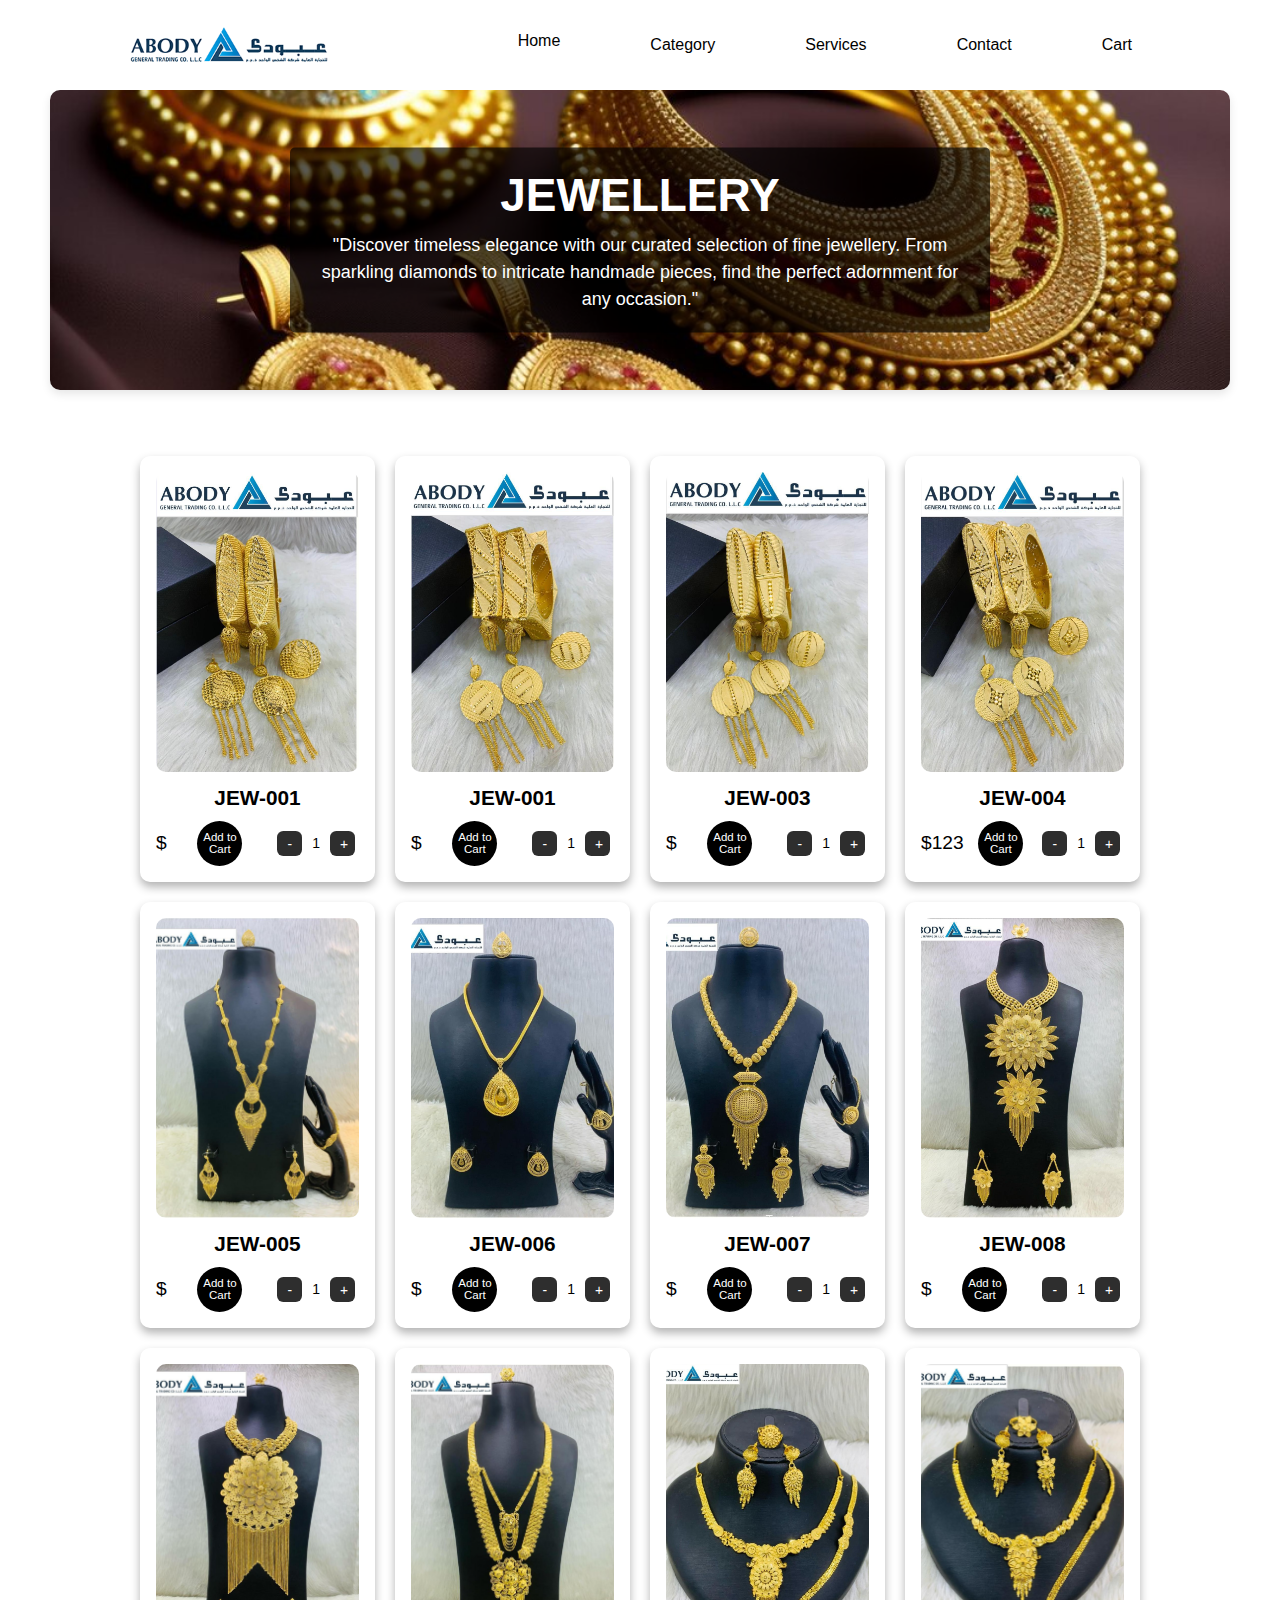
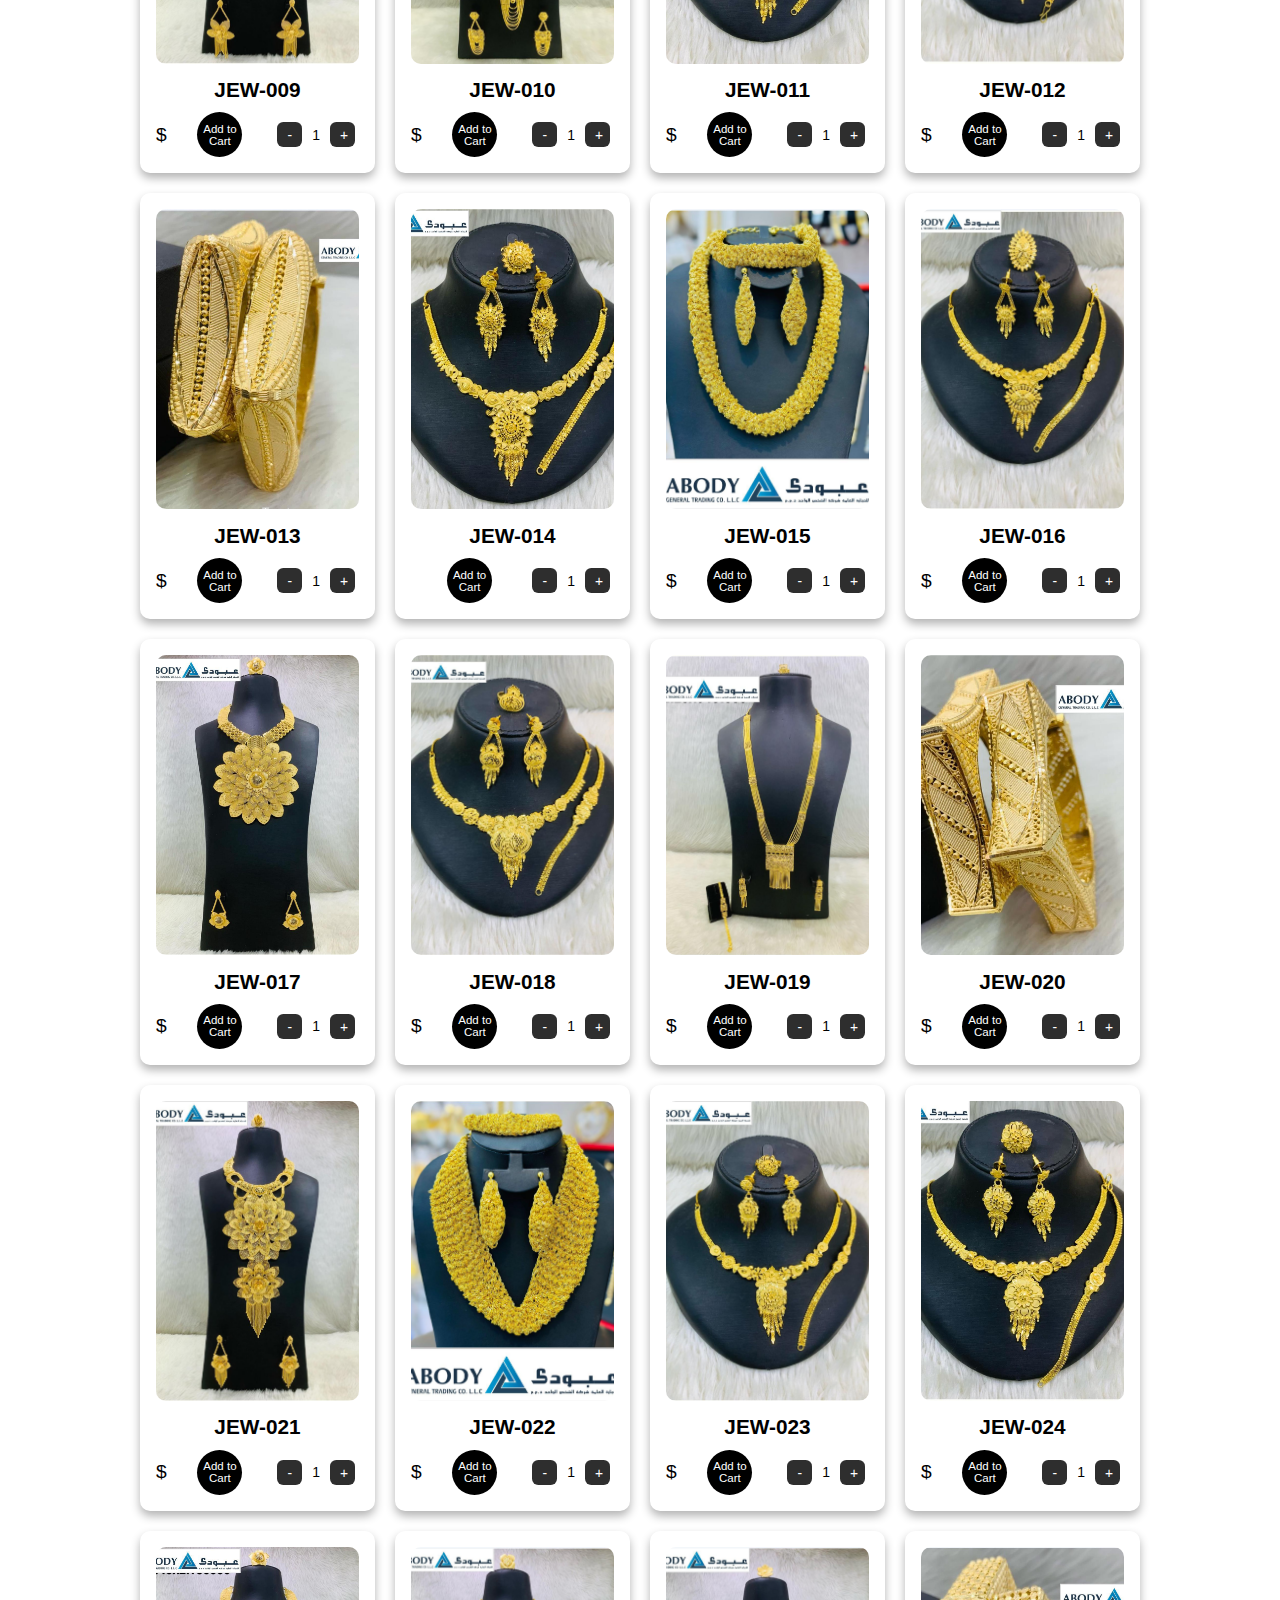
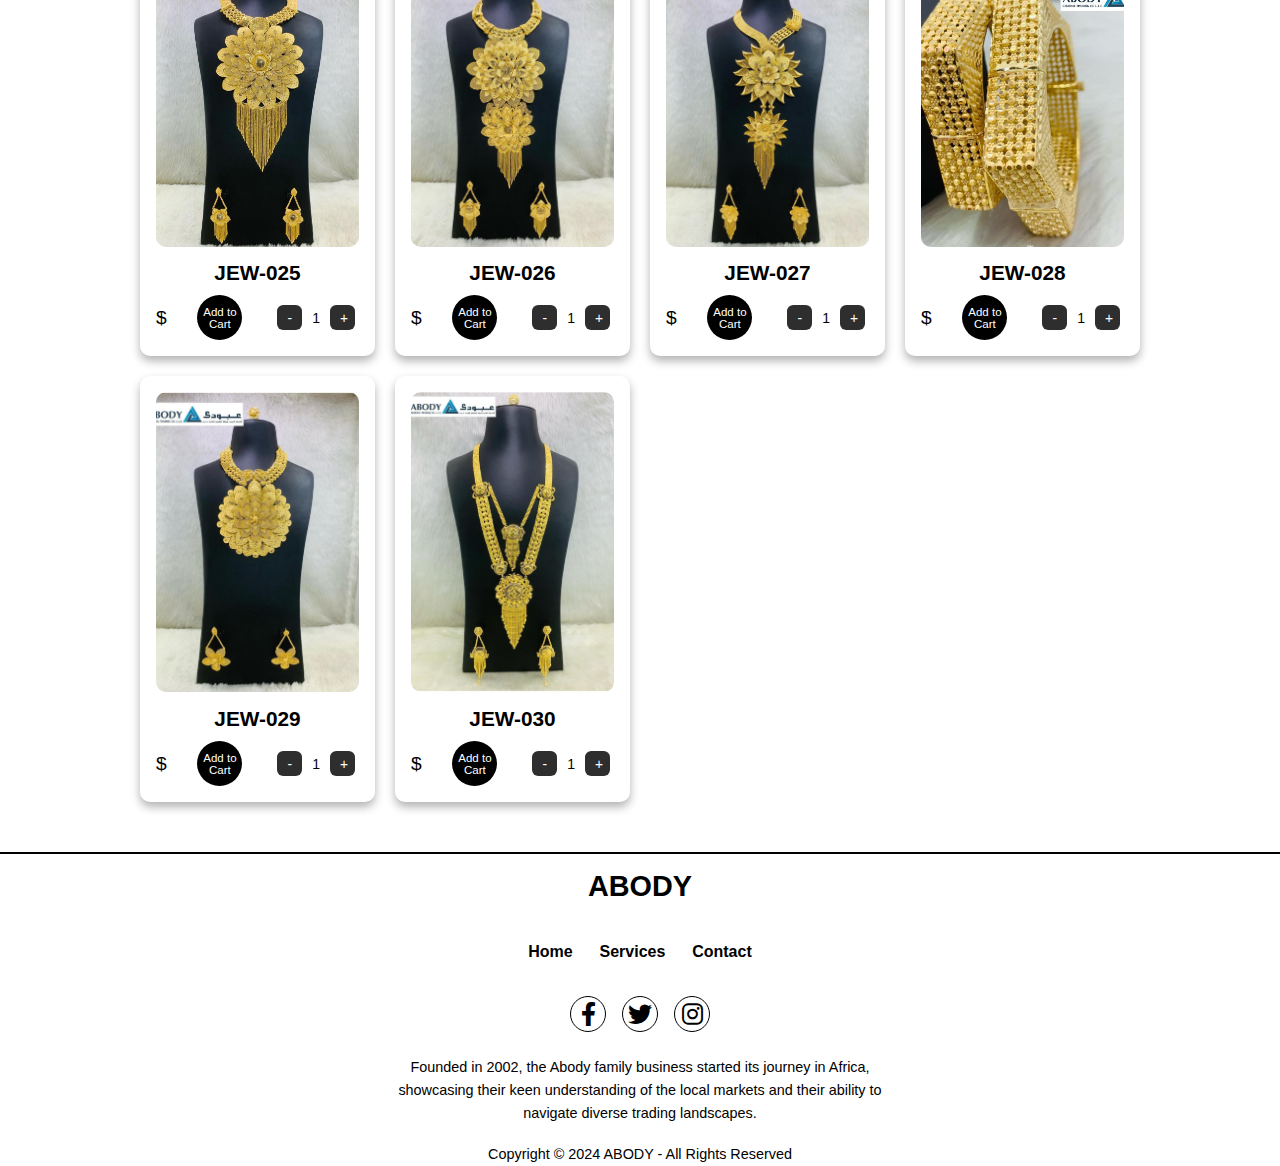
<file: jewellery.html>
<!DOCTYPE html>
<html>

<head>
    <meta charset="UTF-8">
    <meta name="viewport" content="width=device-width, initial-scale=1.0">
    <link rel="stylesheet" href="css/category.css">
    <link rel="stylesheet" href="https://cdnjs.cloudflare.com/ajax/libs/font-awesome/6.0.0-beta3/css/all.min.css">



     
</head>

<body>


    <header>
        <img class="logo" src="images/LOGO.png" alt="logo">
        <nav>
            <ul class="sidebar">
                <li onclick="hideSidebar()">
                    <a href="#"><svg xmlns="http://www.w3.org/2000/svg" height="24px" viewBox="0 -960 960 960" width="24px" fill="#FFFFFF">
                        <path d="m256-200-56-56 224-224-224-224 56-56 224 224 224-224 56 56-224 224 224 224-56 56-224-224-224 224Z"/></svg>
                    </a>
                </li>
                <li><a href="index.html">Home</a></li>
                <li><a href="services.html">Services</a></li>
                <li><a href="ContactUs.html">Contact</a></li>
                <li><a href="cart.html">Cart</a></li>
    
                <!-- Dropdown menu for Category in mobile sidebar -->
                <li class="dropdown">
                    <a href="#" onclick="toggleSidebarDropdown()">Category</a>
                    <ul class="sidebar-dropdown-content" style="display: none;">
                        <li><a href="jewellery.html">Jewellery</a></li>
                        <li><a href="dress.html">Dress</a></li>
                        <li><a href="perfume.html">Perfumes</a></li>
                        <li><a href="furniture.html">Furniture</a></li>
                        <li><a href="makeup.html">Makeup</a></li>
                    </ul>
                </li>
            </ul>
            
            <ul>
                <li><a href="index.html" style="border-bottom: 1px solid white; padding-bottom: 8px;" class="hideOnMobile">Home</a></li>
                <li class="dropdown">
                    <a class="hideOnMobile" href="#">Category</a>
                    <div class="dropdown-content">
                        <a href="jewellery.html">Jewellery</a>
                        <a href="dress.html">Dress</a>
                        <a href="perfume.html">Perfumes</a>
                        <a href="furniture.html">Furniture</a>
                        <a href="makeup.html">Makeup</a>
                    </div>
                </li>
                <li><a class="hideOnMobile" href="services.html">Services</a></li> 
                <li><a class="hideOnMobile" href="ContactUs.html">Contact</a></li>
                <li><a class="hideOnMobile" href="cart.html">Cart</a></li> 
                <li class="menu-button" onclick="showSidebar()">
                    <a href="#"><svg xmlns="http://www.w3.org/2000/svg" height="24px" viewBox="0 -960 960 960" width="24px" fill="#00000">
                        <path d="M120-240v-80h720v80H120Zm0-200v-80h720v80H120Zm0-200v-80h720v80H120Z"/></svg>
                    </a>
                </li>
            </ul>
        </nav>
        
        <script>
            function showSidebar(){
                const sidebar = document.querySelector('.sidebar');
                sidebar.style.display = 'flex';
            }
            
            function hideSidebar(){
                const sidebar = document.querySelector('.sidebar');
                sidebar.style.display = 'none';
            }
    
            function toggleSidebarDropdown() {
                const sidebarDropdown = document.querySelector('.sidebar-dropdown-content');
                if (sidebarDropdown.style.display === 'none' || sidebarDropdown.style.display === '') {
                    sidebarDropdown.style.display = 'block';
                } else {
                    sidebarDropdown.style.display = 'none';
                }
            }
        </script>
    </header>
    


    <section id="home">
        <div class="container">
            <img src="/images/Jewellery.jpg" alt="Description of Image" class="container-image">
            <div class="container-text">
                <h2>JEWELLERY</h2>
                <p> "Discover timeless elegance with our curated selection of fine jewellery. From sparkling diamonds to intricate handmade pieces, find the perfect adornment for any occasion."</p>
            </div>
        </div>
    </section>


    <section id="category">
        <div class="containers">
            <div class="cards grid">
                <!--1-->
                <div class="product-card">
                    <img src="/images/JEW/JEW-001.jpg" alt="">
                    <h4>JEW-001</h4>
                    <div>
                        <span>$</span>
                        <button  class="add" onclick="addToCart('JEW-001', 123, document.getElementById('quantity1').innerText)">Add to Cart</button>
                        <div class="quantity-control">
                            <button onclick="changeQuantity(-1, 'quantity1')" class="quantity-btn">-</button>
                            <span id="quantity1" class="quantity-display">1</span>
                            <button onclick="changeQuantity(1, 'quantity1')" class="quantity-btn">+</button>
                        </div>
                    </div>
                </div>
                <!-- 2 -->
                <div class="product-card">
                    <img src="/images/JEW/JEW-002.jpg" alt="">
                    <h4>JEW-001</h4>
                    <div>
                        <span>$</span>
                        <button  class="add" onclick="addToCart('JEW-002', 123, document.getElementById('quantity2').innerText)">Add to Cart</button>
                        <div class="quantity-control">
                            <button onclick="changeQuantity(-1, 'quantity2')" class="quantity-btn">-</button>
                            <span id="quantity2" class="quantity-display">1</span>
                            <button onclick="changeQuantity(1, 'quantity2')" class="quantity-btn">+</button>
                        </div>
                    </div>
                </div>
                <!-- 3 -->
                <div class="product-card">
                    <img src="/images/JEW/JEW-003.jpg" alt="">
                    <h4>JEW-003</h4>
                    <div>
                        <span>$</span>
                        <button  class="add" onclick="addToCart('JEW-003', 123, document.getElementById('quantity3').innerText)">Add to Cart</button>
                        <div class="quantity-control">
                            <button onclick="changeQuantity(-1, 'quantity3')" class="quantity-btn">-</button>
                            <span id="quantity3" class="quantity-display">1</span>
                            <button onclick="changeQuantity(1, 'quantity3')" class="quantity-btn">+</button>
                        </div>
                    </div>
                </div>
                <!-- 4 -->
                <div class="product-card">
                    <img src="/images/JEW/JEW-004.jpg" alt="">
                    <h4>JEW-004</h4>
                    <div>
                        <span>$123</span>
                        <button  class="add" onclick="addToCart('JEW-004', 123, document.getElementById('quantity4').innerText)">Add to Cart</button>
                        <div class="quantity-control">
                            <button onclick="changeQuantity(-1, 'quantity4')" class="quantity-btn">-</button>
                            <span id="quantity4" class="quantity-display">1</span>
                            <button onclick="changeQuantity(1, 'quantity4')" class="quantity-btn">+</button>
                        </div>
                    </div>
                </div>
                <!-- 5 -->
                <div class="product-card">
                    <img src="/images/JEW/JEW-005.jpg" alt="">
                    <h4>JEW-005</h4>
                    <div>
                        <span>$</span>
                        <button  class="add" onclick="addToCart('JEW-005', 123, document.getElementById('quantity5').innerText)">Add to Cart</button>
                        <div class="quantity-control">
                            <button onclick="changeQuantity(-1, 'quantity5')" class="quantity-btn">-</button>
                            <span id="quantity5" class="quantity-display">1</span>
                            <button onclick="changeQuantity(1, 'quantity5')" class="quantity-btn">+</button>
                        </div>
                    </div>
                </div>
                <!-- 6 -->
                <div class="product-card">
                    <img src="/images/JEW/JEW-006.jpg" alt="">
                    <h4>JEW-006</h4>
                    <div>
                        <span>$</span>
                        <button  class="add" onclick="addToCart('JEW-006', 123, document.getElementById('quantity6').innerText)">Add to Cart</button>
                        <div class="quantity-control">
                            <button onclick="changeQuantity(-1, 'quantity6')" class="quantity-btn">-</button>
                            <span id="quantity6" class="quantity-display">1</span>
                            <button onclick="changeQuantity(1, 'quantity6')" class="quantity-btn">+</button>
                        </div>
                    </div>
                </div>
                <!-- 7 -->
                <div class="product-card">
                    <img src="/images/JEW/JEW-007.jpg" alt="">
                    <h4>JEW-007</h4>
                    <div>
                        <span>$</span>
                        <button  class="add" onclick="addToCart('JEW-007', 123, document.getElementById('quantity7').innerText)">Add to Cart</button>
                        <div class="quantity-control">
                            <button onclick="changeQuantity(-1, 'quantity7')" class="quantity-btn">-</button>
                            <span id="quantity7" class="quantity-display">1</span>
                            <button onclick="changeQuantity(1, 'quantity7')" class="quantity-btn">+</button>
                        </div>
                    </div>
                </div>
                <!-- 8 -->
                <div class="product-card">
                    <img src="/images/JEW/JEW-008.jpg" alt="">
                    <h4>JEW-008</h4>
                    <div>
                        <span>$</span>
                        <button  class="add" onclick="addToCart('JEW-008', 123, document.getElementById('quantity8').innerText)">Add to Cart</button>
                        <div class="quantity-control">
                            <button onclick="changeQuantity(-1, 'quantity8')" class="quantity-btn">-</button>
                            <span id="quantity8" class="quantity-display">1</span>
                            <button onclick="changeQuantity(1, 'quantity8')" class="quantity-btn">+</button>
                        </div>
                    </div>
                </div>
                <!-- 9 -->
                <div class="product-card">
                    <img src="/images/JEW/JEW-009.jpg" alt="">
                    <h4>JEW-009</h4>
                    <div>
                        <span>$</span>
                        <button  class="add" onclick="addToCart('JEW-009', 123, document.getElementById('quantity9').innerText)">Add to Cart</button>
                        <div class="quantity-control">
                            <button onclick="changeQuantity(-1, 'quantity9')" class="quantity-btn">-</button>
                            <span id="quantity9" class="quantity-display">1</span>
                            <button onclick="changeQuantity(1, 'quantity9')" class="quantity-btn">+</button>
                        </div>
                    </div>
                </div>
                <!-- 10 -->
                <div class="product-card">
                    <img src="/images/JEW/JEW-010.jpg" alt="">
                    <h4>JEW-010</h4>
                    <div>
                        <span>$</span>
                        <button  class="add" onclick="addToCart('JEW-010', 123, document.getElementById('quantity10').innerText)">Add to Cart</button>
                        <div class="quantity-control">
                            <button onclick="changeQuantity(-1, 'quantity10')" class="quantity-btn">-</button>
                            <span id="quantity10" class="quantity-display">1</span>
                            <button onclick="changeQuantity(1, 'quantity10')" class="quantity-btn">+</button>
                        </div>
                    </div>
                </div>
                <!-- 11 -->
                <div class="product-card">
                    <img src="/images/JEW/JEW-011.jpg" alt="">
                    <h4>JEW-011</h4>
                    <div>
                        <span>$</span>
                        <button  class="add" onclick="addToCart('JEW-011', 123, document.getElementById('quantity11').innerText)">Add to Cart</button>
                        <div class="quantity-control">
                            <button onclick="changeQuantity(-1, 'quantity11')" class="quantity-btn">-</button>
                            <span id="quantity11" class="quantity-display">1</span>
                            <button onclick="changeQuantity(1, 'quantity11')" class="quantity-btn">+</button>
                        </div>
                    </div>
                </div>
                <!-- 12 -->
                <div class="product-card">
                    <img src="/images/JEW/JEW-012.jpg" alt="">
                    <h4>JEW-012</h4>
                    <div>
                        <span>$</span>
                        <button  class="add" onclick="addToCart('JEW-012', 123, document.getElementById('quantity12').innerText)">Add to Cart</button>
                        <div class="quantity-control">
                            <button onclick="changeQuantity(-1, 'quantity12')" class="quantity-btn">-</button>
                            <span id="quantity12" class="quantity-display">1</span>
                            <button onclick="changeQuantity(1, 'quantity12')" class="quantity-btn">+</button>
                        </div>
                    </div>
                </div>
                <!-- 13 -->
                <div class="product-card">
                    <img src="/images/JEW/JEW-013.jpg" alt="">
                    <h4>JEW-013</h4>
                    <div>
                        <span>$</span>
                        <button  class="add" onclick="addToCart('JEW-013', 123, document.getElementById('quantity13').innerText)">Add to Cart</button>
                        <div class="quantity-control">
                            <button onclick="changeQuantity(-1, 'quantity13')" class="quantity-btn">-</button>
                            <span id="quantity13" class="quantity-display">1</span>
                            <button onclick="changeQuantity(1, 'quantity13')" class="quantity-btn">+</button>
                        </div>
                    </div>
                </div>
                <!-- 14 -->
                <div class="product-card">
                    <img src="/images/JEW/JEW-014.jpg" alt="">
                    <h4>JEW-014</h4>
                    <div>
                        <span></span>
                        <button  class="add" onclick="addToCart('JEW-14', 123, document.getElementById('quantity14').innerText)">Add to Cart</button>
                        <div class="quantity-control">
                            <button onclick="changeQuantity(-1, 'quantity14')" class="quantity-btn">-</button>
                            <span id="quantity14" class="quantity-display">1</span>
                            <button onclick="changeQuantity(1, 'quantity14')" class="quantity-btn">+</button>
                        </div>
                    </div>
                </div>
                <!-- 15 -->
                <div class="product-card">
                    <img src="/images/JEW/JEW-015.jpg" alt="">
                    <h4>JEW-015</h4>
                    <div>
                        <span>$</span>
                        <button  class="add" onclick="addToCart('JEW-015', 123, document.getElementById('quantity15').innerText)">Add to Cart</button>
                        <div class="quantity-control">
                            <button onclick="changeQuantity(-1, 'quantity15')" class="quantity-btn">-</button>
                            <span id="quantity15" class="quantity-display">1</span>
                            <button onclick="changeQuantity(1, 'quantity15')" class="quantity-btn">+</button>
                        </div>
                    </div>
                </div>
                <!-- 16 -->
                <div class="product-card">
                    <img src="/images/JEW/JEW-016.jpg" alt="">
                    <h4>JEW-016</h4>
                    <div>
                        <span>$</span>
                        <button  class="add" onclick="addToCart('JEW-016', 123, document.getElementById('quantity16').innerText)">Add to Cart</button>
                        <div class="quantity-control">
                            <button onclick="changeQuantity(-1, 'quantity16')" class="quantity-btn">-</button>
                            <span id="quantity16" class="quantity-display">1</span>
                            <button onclick="changeQuantity(1, 'quantity16')" class="quantity-btn">+</button>
                        </div>
                    </div>
                </div>
                <!-- 17 -->
                <div class="product-card">
                    <img src="/images/JEW/JEW-017.jpg" alt="">
                    <h4>JEW-017</h4>
                    <div>
                        <span>$</span>
                        <button  class="add" onclick="addToCart('JEW-017', 123, document.getElementById('quantity17').innerText)">Add to Cart</button>
                        <div class="quantity-control">
                            <button onclick="changeQuantity(-1, 'quantity17')" class="quantity-btn">-</button>
                            <span id="quantity17" class="quantity-display">1</span>
                            <button onclick="changeQuantity(1, 'quantity17')" class="quantity-btn">+</button>
                        </div>
                    </div>
                </div>
                <!-- 18 -->
                <div class="product-card">
                    <img src="/images/JEW/JEW-018.jpg" alt="">
                    <h4>JEW-018</h4>
                    <div>
                        <span>$</span>
                        <button  class="add" onclick="addToCart('JEW-018', 123, document.getElementById('quantity18').innerText)">Add to Cart</button>
                        <div class="quantity-control">
                            <button onclick="changeQuantity(-1, 'quantity18')" class="quantity-btn">-</button>
                            <span id="quantity18" class="quantity-display">1</span>
                            <button onclick="changeQuantity(1, 'quantity18')" class="quantity-btn">+</button>
                        </div>
                    </div>
                </div>
                <!-- 19 -->
                <div class="product-card">
                    <img src="/images/JEW/JEW-019.jpg" alt="">
                    <h4>JEW-019</h4>
                    <div>
                        <span>$</span>
                        <button  class="add" onclick="addToCart('JEW-019', 123, document.getElementById('quantity19').innerText)">Add to Cart</button>
                        <div class="quantity-control">
                            <button onclick="changeQuantity(-1, 'quantity19')" class="quantity-btn">-</button>
                            <span id="quantity19" class="quantity-display">1</span>
                            <button onclick="changeQuantity(1, 'quantity19')" class="quantity-btn">+</button>
                        </div>
                    </div>
                </div>
                <!-- 20 -->
                <div class="product-card">
                    <img src="/images/JEW/JEW-020.jpg" alt="">
                    <h4>JEW-020</h4>
                    <div>
                        <span>$</span>
                        <button  class="add" onclick="addToCart('JEW-020', 123, document.getElementById('quantity20').innerText)">Add to Cart</button>
                        <div class="quantity-control">
                            <button onclick="changeQuantity(-1, 'quantity20')" class="quantity-btn">-</button>
                            <span id="quantity20" class="quantity-display">1</span>
                            <button onclick="changeQuantity(1, 'quantity20')" class="quantity-btn">+</button>
                        </div>
                    </div>
                </div>
                <!-- 21 -->
                <div class="product-card">
                    <img src="/images/JEW/JEW-021.jpg" alt="">
                    <h4>JEW-021</h4>
                    <div>
                        <span>$</span>
                        <button  class="add" onclick="addToCart('JEW-021', 123, document.getElementById('quantity21').innerText)">Add to Cart</button>
                        <div class="quantity-control">
                            <button onclick="changeQuantity(-1, 'quantity21')" class="quantity-btn">-</button>
                            <span id="quantity21" class="quantity-display">1</span>
                            <button onclick="changeQuantity(1, 'quantity21')" class="quantity-btn">+</button>
                        </div>
                    </div>
                </div>
                <!-- 22 -->
                <div class="product-card">
                    <img src="/images/JEW/JEW-022.jpg" alt="">
                    <h4>JEW-022</h4>
                    <div>
                        <span>$</span>
                        <button  class="add" onclick="addToCart('JEW-022', 123, document.getElementById('quantity22').innerText)">Add to Cart</button>
                        <div class="quantity-control">
                            <button onclick="changeQuantity(-1, 'quantity22')" class="quantity-btn">-</button>
                            <span id="quantity22" class="quantity-display">1</span>
                            <button onclick="changeQuantity(1, 'quantity22')" class="quantity-btn">+</button>
                        </div>
                    </div>
                </div>
                <!-- 23 -->
                <div class="product-card">
                    <img src="/images/JEW/JEW-023.jpg" alt="">
                    <h4>JEW-023</h4>
                    <div>
                        <span>$</span>
                        <button  class="add" onclick="addToCart('JEW-023', 123, document.getElementById('quantity23').innerText)">Add to Cart</button>
                        <div class="quantity-control">
                            <button onclick="changeQuantity(-1, 'quantity23')" class="quantity-btn">-</button>
                            <span id="quantity23" class="quantity-display">1</span>
                            <button onclick="changeQuantity(1, 'quantity23')" class="quantity-btn">+</button>
                        </div>
                    </div>
                </div>
                <!-- 24 -->
                <div class="product-card">
                    <img src="/images/JEW/JEW-024.jpg" alt="">
                    <h4>JEW-024</h4>
                    <div>
                        <span>$</span>
                        <button  class="add" onclick="addToCart('JEW-024', 123, document.getElementById('quantity24').innerText)">Add to Cart</button>
                        <div class="quantity-control">
                            <button onclick="changeQuantity(-1, 'quantity24')" class="quantity-btn">-</button>
                            <span id="quantity24" class="quantity-display">1</span>
                            <button onclick="changeQuantity(1, 'quantity24')" class="quantity-btn">+</button>
                        </div>
                    </div>
                </div>
                <!-- 25 -->
                <div class="product-card">
                    <img src="/images/JEW/JEW-025.jpg" alt="">
                    <h4>JEW-025</h4>
                    <div>
                        <span>$</span>
                        <button  class="add" onclick="addToCart('JEW-025', 123, document.getElementById('quantity25').innerText)">Add to Cart</button>
                        <div class="quantity-control">
                            <button onclick="changeQuantity(-1, 'quantity25')" class="quantity-btn">-</button>
                            <span id="quantity25" class="quantity-display">1</span>
                            <button onclick="changeQuantity(1, 'quantity25')" class="quantity-btn">+</button>
                        </div>
                    </div>
                </div>
                <!-- 26 -->
                <div class="product-card">
                    <img src="/images/JEW/JEW-026.jpg" alt="">
                    <h4>JEW-026
                    </h4>
                    <div>
                        <span>$</span>
                        <button  class="add" onclick="addToCart('JEW-026', 123, document.getElementById('quantity26').innerText)">Add to Cart</button>
                        <div class="quantity-control">
                            <button onclick="changeQuantity(-1, 'quantity26')" class="quantity-btn">-</button>
                            <span id="quantity26" class="quantity-display">1</span>
                            <button onclick="changeQuantity(1, 'quantity26')" class="quantity-btn">+</button>
                        </div>
                    </div>
                </div>
                <!-- 27 -->
                <div class="product-card">
                    <img src="/images/JEW/JEW-027.jpg" alt="">
                    <h4>JEW-027</h4>
                    <div>
                        <span>$</span>
                        <button  class="add" onclick="addToCart('JEW-0207', 123, document.getElementById('quantity27').innerText)">Add to Cart</button>
                        <div class="quantity-control">
                            <button onclick="changeQuantity(-1, 'quantity27')" class="quantity-btn">-</button>
                            <span id="quantity27" class="quantity-display">1</span>
                            <button onclick="changeQuantity(1, 'quantity27')" class="quantity-btn">+</button>
                        </div>
                    </div>
                </div>
                <!-- 28 -->
                <div class="product-card">
                    <img src="/images/JEW/JEW-028.jpg" alt="">
                    <h4>JEW-028</h4>
                    <div>
                        <span>$</span>
                        <button  class="add" onclick="addToCart('JEW-028', 123, document.getElementById('quantity28').innerText)">Add to Cart</button>
                        <div class="quantity-control">
                            <button onclick="changeQuantity(-1, 'quantity28')" class="quantity-btn">-</button>
                            <span id="quantity28" class="quantity-display">1</span>
                            <button onclick="changeQuantity(1, 'quantity28')" class="quantity-btn">+</button>
                        </div>
                    </div>
                </div>
                <!-- 29 -->
                <div class="product-card">
                    <img src="/images/JEW/JEW-029.jpg" alt="">
                    <h4>JEW-029</h4>
                    <div>
                        <span>$</span>
                        <button  class="add" onclick="addToCart('JEW-029', 123, document.getElementById('quantity29').innerText)">Add to Cart</button>
                        <div class="quantity-control">
                            <button onclick="changeQuantity(-1, 'quantity29')" class="quantity-btn">-</button>
                            <span id="quantity29" class="quantity-display">1</span>
                            <button onclick="changeQuantity(1, 'quantity29')" class="quantity-btn">+</button>
                        </div>
                    </div>
                </div>
                <!-- 30 -->
                <div class="product-card">
                    <img src="/images/JEW/JEW-030.jpg" alt="">
                    <h4>JEW-030</h4>
                    <div>
                        <span>$</span>
                        <button  class="add" onclick="addToCart('JEW-030', 123, document.getElementById('quantity30').innerText)">Add to Cart</button>
                        <div class="quantity-control">
                            <button onclick="changeQuantity(-1, 'quantity30')" class="quantity-btn">-</button>
                            <span id="quantity30" class="quantity-display">1</span>
                            <button onclick="changeQuantity(1, 'quantity30')" class="quantity-btn">+</button>
                        </div>
                    </div>
                </div>
                <!-- Repeat product-card divs for multiple cards -->
            </div>
        </div>
    </section>
    




    <!-- Centered Notification -->
    <div id="notification">Item added to cart!</div>
    

    <script>
        function addToCart(name, price, quantity) {
        let cart = JSON.parse(localStorage.getItem("cart")) || [];
        let existingItem = cart.find(item => item.name === name);

        if (existingItem) {
            // Increase quantity if the item already exists
            existingItem.quantity += parseInt(quantity);
        } else {
            // Add new item with specified initial quantity
            cart.push({ name: name, price: parseFloat(price), quantity: parseInt(quantity) });
        }

        localStorage.setItem("cart", JSON.stringify(cart));
        showNotification(`${name} *  ${quantity} added to cart.`);
    }

        function showNotification(message) {
            let notification = document.getElementById("notification");
            notification.innerText = message;
            notification.style.visibility = "visible";
            notification.style.opacity = "1";

            // Hide notification after 2 seconds
            setTimeout(() => {
                notification.style.opacity = "0";
                notification.style.visibility = "hidden";
            }, 2000);
        }

        function changeQuantity(change, elementId) {
            let quantity = document.getElementById(elementId);
            let currentQuantity = parseInt(quantity.innerText);
            if (currentQuantity + change >= 1) { //minimum quantity of 1
                quantity.innerText = currentQuantity + change;
            }
        }

        function getQuantity(elementId) {
            return parseInt(document.getElementById(elementId).innerText);
        }
    </script>

    <style>
        /* notificaton when zou click thhe add to cart button */
        #notification {
            visibility: hidden;
            background-color: #4CAF50;
            color: white;
            text-align: center;
            padding: 10px 20px;
            position: fixed;
            top: 50%;
            left: 50%;
            transform: translate(-50%, -50%);
            border-radius: 5px;
            z-index: 1000;
            opacity: 0;
            transition: opacity 0.5s ease, visibility 0.5s ease;
        }

        .quantity-control {
            display: inline-flex;
            align-items: center;
            margin: 4px;
            
        }
        .quantity-btn {
            background-color: #2e2e2e;
            border: none;
            padding: 5px 10px;
            cursor: pointer;
            font-size: 12px;
            height: 200px;
            
            color: #fff;
            border: none;
            border-radius: 25%;
            width: 25px;
            height: 25px;
            font-size: 0.6em;
        }
        .quantity-display {
            padding: 0 10px;
            font-size: 14px;
        }
    </style>
    
    

    













    <footer class="footer1">
        <div class="container2">
            <a href="#" class="brand">ABODY</a>
            <ul class="menu">
                <li>
                    <a href="index.html">Home</a>
                </li>

                <li>
                    <a href="sevices.html">Services</a>
                </li>
                
                <li>
                    <a href="ContactUs.html">Contact</a>
                </li>
                
            </ul>

            <ul class="media-icons">
                <li><a href="https://www.facebook.com" target="_blank" class="fab fa-facebook-f"></a></li>
                <li><a href="https://www.twitter.com" target="_blank" class="fab fa-twitter"></a></li>
                <li><a href="https://www.instagram.com" target="_blank" class="fab fa-instagram"></a></li>
            </ul>
            

            <p>Founded in 2002, the Abody family business started its journey
                in Africa, showcasing their keen understanding of
                the local markets and their ability to navigate diverse
                trading landscapes.

                
                </p>
                <br>

                <p>Copyright © 2024 ABODY - All Rights Reserved</p>

        </div>


        
    </footer>





</body>



</html>
</file>
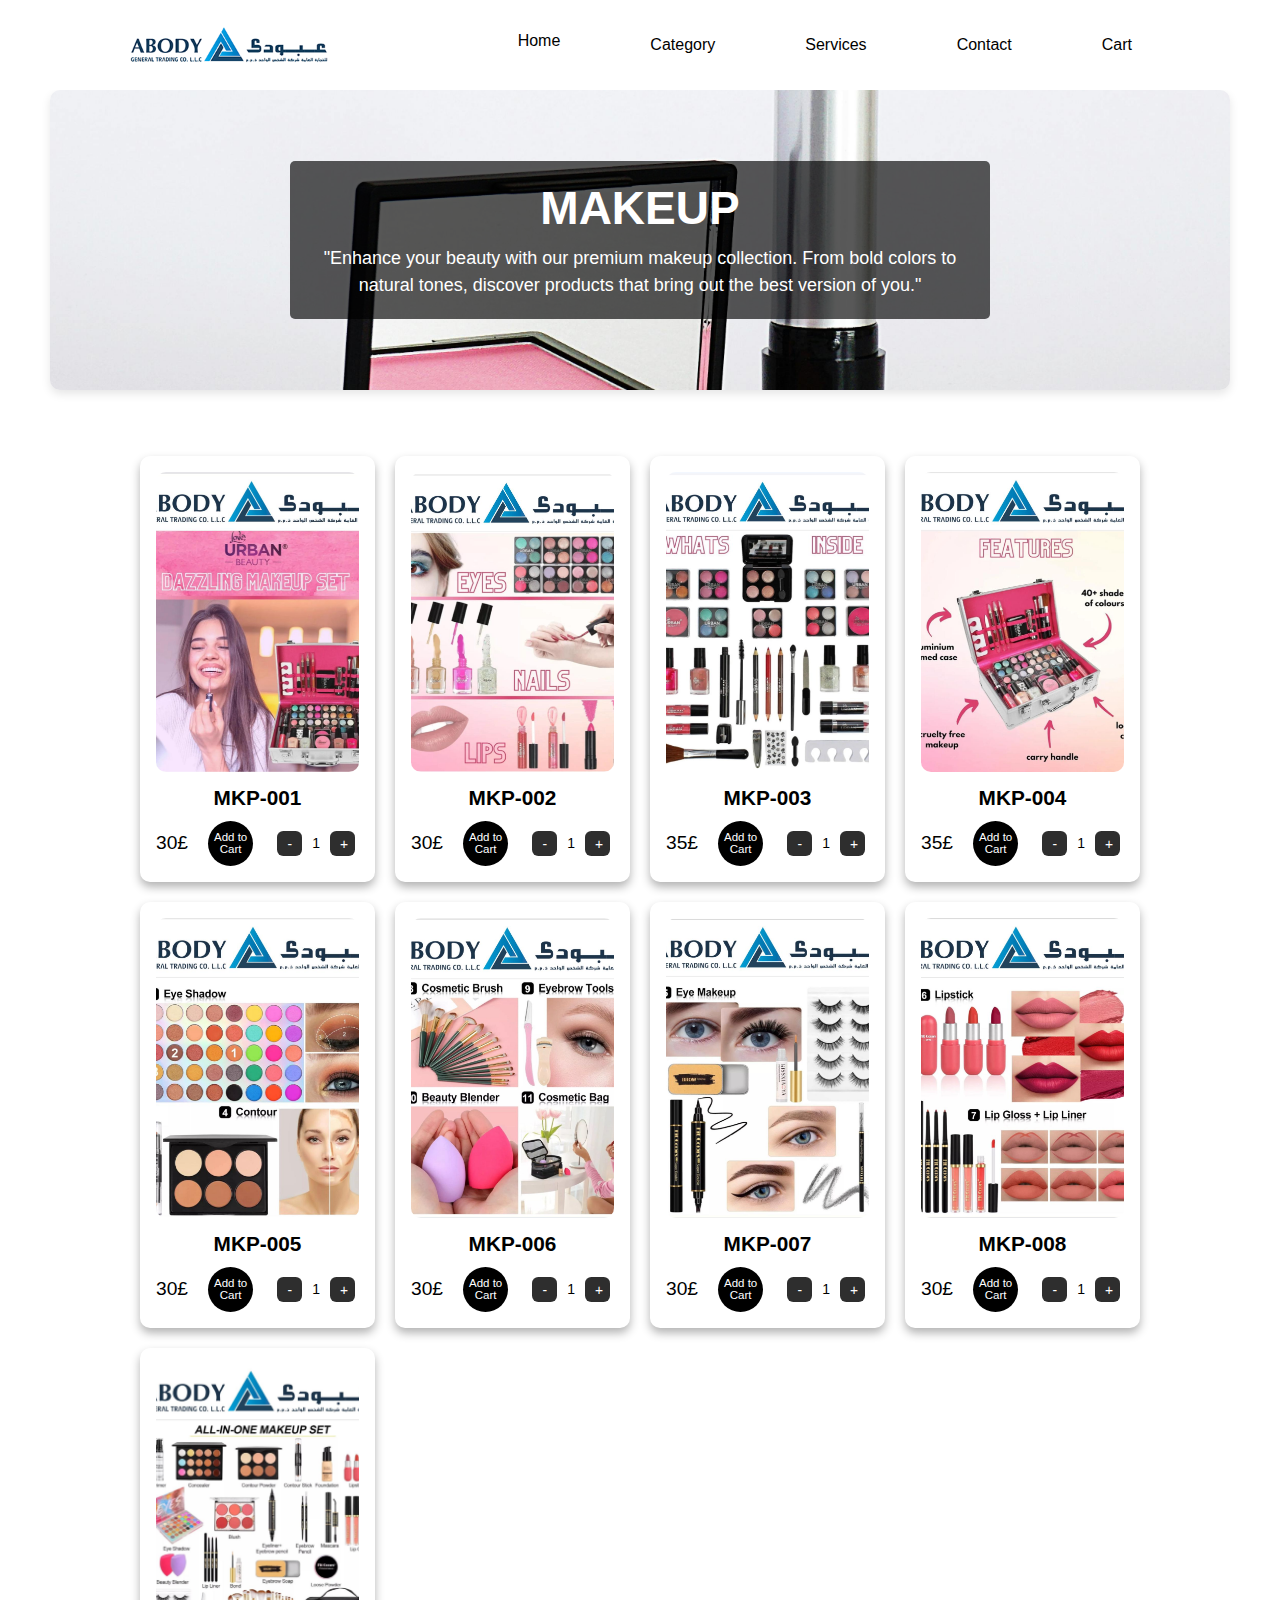
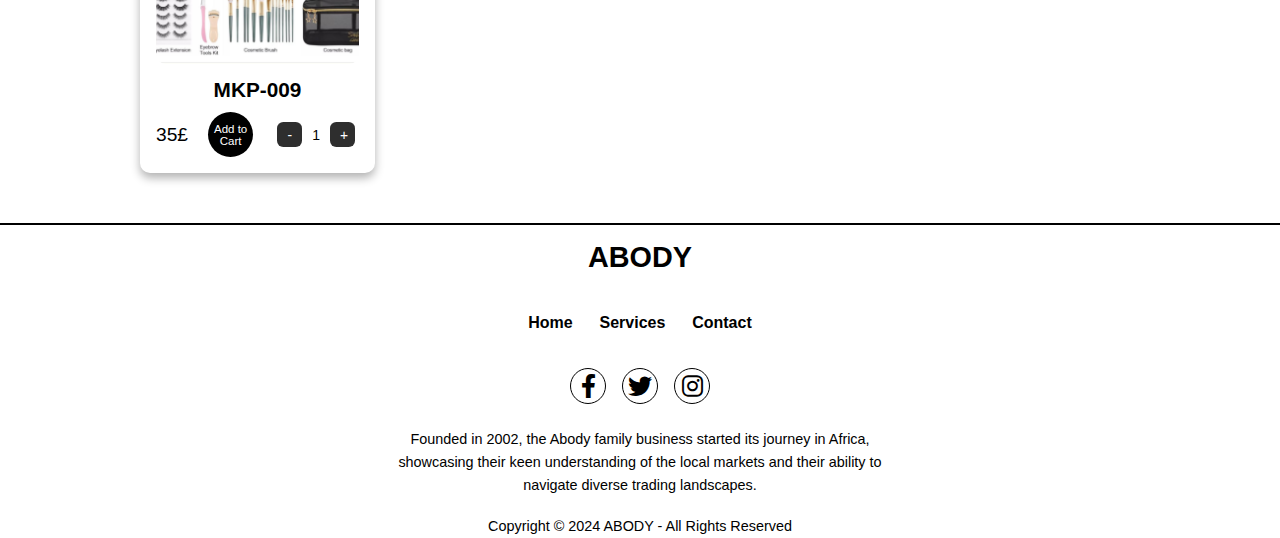
<file: makeup.html>
<!DOCTYPE html>
<html>

<head>
    <meta charset="UTF-8">
    <meta name="viewport" content="width=device-width, initial-scale=1.0">
    <link rel="stylesheet" href="css/category.css">
    <link rel="stylesheet" href="https://cdnjs.cloudflare.com/ajax/libs/font-awesome/6.0.0-beta3/css/all.min.css">



     
</head>

<body>


    <header>
        <img class="logo" src="images/LOGO.png" alt="logo">
        <nav>
            <ul class="sidebar">
                <li onclick="hideSidebar()">
                    <a href="#"><svg xmlns="http://www.w3.org/2000/svg" height="24px" viewBox="0 -960 960 960" width="24px" fill="#FFFFFF">
                        <path d="m256-200-56-56 224-224-224-224 56-56 224 224 224-224 56 56-224 224 224 224-56 56-224-224-224 224Z"/></svg>
                    </a>
                </li>
                <li><a href="index.html">Home</a></li>
                <li><a href="services.html">Services</a></li>
                <li><a href="ContactUs.html">Contact</a></li>
                <li><a href="cart.html">Cart</a></li>
    
                <!-- Dropdown menu for Category in mobile sidebar -->
                <li class="dropdown">
                    <a href="#" onclick="toggleSidebarDropdown()">Category</a>
                    <ul class="sidebar-dropdown-content" style="display: none;">
                        <li><a href="jewellery.html">Jewellery</a></li>
                        <li><a href="dress.html">Dress</a></li>
                        <li><a href="perfume.html">Perfumes</a></li>
                        <li><a href="furniture.html">Furniture</a></li>
                        <li><a href="makeup.html">Makeup</a></li>
                    </ul>
                </li>
            </ul>
            
            <ul>
                <li><a href="index.html" style="border-bottom: 1px solid white; padding-bottom: 8px;" class="hideOnMobile">Home</a></li>
                <li class="dropdown">
                    <a class="hideOnMobile" href="#">Category</a>
                    <div class="dropdown-content">
                        <a href="jewellery.html">Jewellery</a>
                        <a href="dress.html">Dress</a>
                        <a href="perfume.html">Perfumes</a>
                        <a href="furniture.html">Furniture</a>
                        <a href="makeup.html">Makeup</a>
                    </div>
                </li>
                <li><a class="hideOnMobile" href="services.html">Services</a></li> 
                <li><a class="hideOnMobile" href="ContactUs.html">Contact</a></li>
                <li><a class="hideOnMobile" href="cart.html">Cart</a></li> 
                <li class="menu-button" onclick="showSidebar()">
                    <a href="#"><svg xmlns="http://www.w3.org/2000/svg" height="24px" viewBox="0 -960 960 960" width="24px" fill="#00000">
                        <path d="M120-240v-80h720v80H120Zm0-200v-80h720v80H120Zm0-200v-80h720v80H120Z"/></svg>
                    </a>
                </li>
            </ul>
        </nav>
        
        <script>
            function showSidebar(){
                const sidebar = document.querySelector('.sidebar');
                sidebar.style.display = 'flex';
            }
            
            function hideSidebar(){
                const sidebar = document.querySelector('.sidebar');
                sidebar.style.display = 'none';
            }
    
            function toggleSidebarDropdown() {
                const sidebarDropdown = document.querySelector('.sidebar-dropdown-content');
                if (sidebarDropdown.style.display === 'none' || sidebarDropdown.style.display === '') {
                    sidebarDropdown.style.display = 'block';
                } else {
                    sidebarDropdown.style.display = 'none';
                }
            }
        </script>
    </header>
    


    <section id="home">
        <div class="container">
            <img src="/images/makeup.jpg" alt="Description of Image" class="container-image">
            <div class="container-text">
                <h2>MAKEUP</h2>
                <p>"Enhance your beauty with our premium makeup collection. From bold colors to natural tones, discover products that bring out the best version of you."</p>
            </div>
        </div>
    </section>


    <section id="category">
        <div class="containers">
            <div class="cards grid">
                <!--1-->
                <div class="product-card">
                    <img src="/images/makeup/MKP-001.jpg" alt="">
                    <h4>MKP-001</h4>
                    <div>
                        <span>30£</span>
                        <button  class="add" onclick="addToCart('MKP-001', 30, document.getElementById('quantity1').innerText)">Add to Cart</button>
                        <div class="quantity-control">
                            <button onclick="changeQuantity(-1, 'quantity1')" class="quantity-btn">-</button>
                            <span id="quantity1" class="quantity-display">1</span>
                            <button onclick="changeQuantity(1, 'quantity1')" class="quantity-btn">+</button>
                        </div>
                    </div>
                </div>
                <!-- 2 -->
                <div class="product-card">
                    <img src="/images/makeup/MKP-002.jpg" alt="">
                    <h4>MKP-002</h4>
                    <div>
                        <span>30£</span>
                        <button  class="add" onclick="addToCart('MKP-001', 30, document.getElementById('quantity2').innerText)">Add to Cart</button>
                        <div class="quantity-control">
                            <button onclick="changeQuantity(-1, 'quantity2')" class="quantity-btn">-</button>
                            <span id="quantity2" class="quantity-display">1</span>
                            <button onclick="changeQuantity(1, 'quantity2')" class="quantity-btn">+</button>
                        </div>
                    </div>
                </div>
                <!-- 3 -->
                <div class="product-card">
                    <img src="/images/makeup/MKP-003.jpg" alt="">
                    <h4>MKP-003</h4>
                    <div>
                        <span>35£</span>
                        <button  class="add" onclick="addToCart('MKP-003', 35, document.getElementById('quantity3').innerText)">Add to Cart</button>
                        <div class="quantity-control">
                            <button onclick="changeQuantity(-1, 'quantity3')" class="quantity-btn">-</button>
                            <span id="quantity3" class="quantity-display">1</span>
                            <button onclick="changeQuantity(1, 'quantity3')" class="quantity-btn">+</button>
                        </div>
                    </div>
                </div>
                <!-- 4 -->
                <div class="product-card">
                    <img src="/images/makeup/MKP-004.jpg" alt="">
                    <h4>MKP-004</h4>
                    <div>
                        <span>35£</span>
                        <button  class="add" onclick="addToCart('MKP-004', 35, document.getElementById('quantity4').innerText)">Add to Cart</button>
                        <div class="quantity-control">
                            <button onclick="changeQuantity(-1, 'quantity4')" class="quantity-btn">-</button>
                            <span id="quantity4" class="quantity-display">1</span>
                            <button onclick="changeQuantity(1, 'quantity4')" class="quantity-btn">+</button>
                        </div>
                    </div>
                </div>
                <!-- 5 -->
                <div class="product-card">
                    <img src="/images/makeup/MKP-005.jpg" alt="">
                    <h4>MKP-005</h4>
                    <div>
                        <span>30£</span>
                        <button  class="add" onclick="addToCart('MKP-005', 30, document.getElementById('quantity5').innerText)">Add to Cart</button>
                        <div class="quantity-control">
                            <button onclick="changeQuantity(-1, 'quantity5')" class="quantity-btn">-</button>
                            <span id="quantity5" class="quantity-display">1</span>
                            <button onclick="changeQuantity(1, 'quantity5')" class="quantity-btn">+</button>
                        </div>
                    </div>
                </div>
                <!-- 6 -->
                <div class="product-card">
                    <img src="/images/makeup/MKP-006.jpg" alt="">
                    <h4>MKP-006</h4>
                    <div>
                        <span>30£</span>
                        <button  class="add" onclick="addToCart('FUR-006', 30, document.getElementById('quantity6').innerText)">Add to Cart</button>
                        <div class="quantity-control">
                            <button onclick="changeQuantity(-1, 'quantity6')" class="quantity-btn">-</button>
                            <span id="quantity6" class="quantity-display">1</span>
                            <button onclick="changeQuantity(1, 'quantity6')" class="quantity-btn">+</button>
                        </div>
                    </div>
                </div>
                <!-- 7 -->
                <div class="product-card">
                    <img src="/images/makeup/MKP-007.jpg" alt="">
                    <h4>MKP-007</h4>
                    <div>
                        <span>30£</span>
                        <button  class="add" onclick="addToCart('MKP-007', 30, document.getElementById('quantity7').innerText)">Add to Cart</button>
                        <div class="quantity-control">
                            <button onclick="changeQuantity(-1, 'quantity7')" class="quantity-btn">-</button>
                            <span id="quantity7" class="quantity-display">1</span>
                            <button onclick="changeQuantity(1, 'quantity7')" class="quantity-btn">+</button>
                        </div>
                    </div>
                </div>
                <!-- 8 -->
                <div class="product-card">
                    <img src="/images/makeup/MKP-008.jpg" alt="">
                    <h4>MKP-008</h4>
                    <div>
                        <span>30£</span>
                        <button  class="add" onclick="addToCart('MKP-008', 30, document.getElementById('quantity8').innerText)">Add to Cart</button>
                        <div class="quantity-control">
                            <button onclick="changeQuantity(-1, 'quantity8')" class="quantity-btn">-</button>
                            <span id="quantity8" class="quantity-display">1</span>
                            <button onclick="changeQuantity(1, 'quantity8')" class="quantity-btn">+</button>
                        </div>
                    </div>
                </div>
                <!-- 9 -->
                <div class="product-card">
                    <img src="/images/makeup/MKP-009.jpg" alt="">
                    <h4>MKP-009</h4>
                    <div>
                        <span>35£</span>
                        <button  class="add" onclick="addToCart('MKP-009', 35, document.getElementById('quantity9').innerText)">Add to Cart</button>
                        <div class="quantity-control">
                            <button onclick="changeQuantity(-1, 'quantity9')" class="quantity-btn">-</button>
                            <span id="quantity9" class="quantity-display">1</span>
                            <button onclick="changeQuantity(1, 'quantity9')" class="quantity-btn">+</button>
                        </div>
                    </div>
                </div>
                <!-- 5 -->
           
            </div>
        </div>
    </section>
    




    <!-- Centered Notification -->
    <div id="notification">Item added to cart!</div>
    

    <script>
        function addToCart(name, price, quantity) {
        let cart = JSON.parse(localStorage.getItem("cart")) || [];
        let existingItem = cart.find(item => item.name === name);

        if (existingItem) {
            // Increase quantity if the item already exists
            existingItem.quantity += parseInt(quantity);
        } else {
            // Add new item with specified initial quantity
            cart.push({ name: name, price: parseFloat(price), quantity: parseInt(quantity) });
        }

        localStorage.setItem("cart", JSON.stringify(cart));
        showNotification(`${name} *  ${quantity} added to cart.`);
    }

        function showNotification(message) {
            let notification = document.getElementById("notification");
            notification.innerText = message;
            notification.style.visibility = "visible";
            notification.style.opacity = "1";

            // Hide notification after 2 seconds
            setTimeout(() => {
                notification.style.opacity = "0";
                notification.style.visibility = "hidden";
            }, 2000);
        }

        function changeQuantity(change, elementId) {
            let quantity = document.getElementById(elementId);
            let currentQuantity = parseInt(quantity.innerText);
            if (currentQuantity + change >= 1) { //minimum quantity of 1
                quantity.innerText = currentQuantity + change;
            }
        }

        function getQuantity(elementId) {
            return parseInt(document.getElementById(elementId).innerText);
        }
    </script>

    <style>
        /* notificaton when zou click thhe add to cart button */
        #notification {
            visibility: hidden;
            background-color: #4CAF50;
            color: white;
            text-align: center;
            padding: 10px 20px;
            position: fixed;
            top: 50%;
            left: 50%;
            transform: translate(-50%, -50%);
            border-radius: 5px;
            z-index: 1000;
            opacity: 0;
            transition: opacity 0.5s ease, visibility 0.5s ease;
        }

        .quantity-control {
            display: inline-flex;
            align-items: center;
            margin: 4px;
            
        }
        .quantity-btn {
            background-color: #2e2e2e;
            border: none;
            padding: 5px 10px;
            cursor: pointer;
            font-size: 12px;
            height: 200px;
            
            color: #fff;
            border: none;
            border-radius: 25%;
            width: 25px;
            height: 25px;
            font-size: 0.6em;
        }
        .quantity-display {
            padding: 0 10px;
            font-size: 14px;
        }
    </style>
    
    

    













    <footer class="footer1">
        <div class="container2">
            <a href="#" class="brand">ABODY</a>
            <ul class="menu">
                <li>
                    <a href="index.html">Home</a>
                </li>

                <li>
                    <a href="sevices.html">Services</a>
                </li>
                
                <li>
                    <a href="ContactUs.html">Contact</a>
                </li>
                
            </ul>

            <ul class="media-icons">
                <li><a href="https://www.facebook.com" target="_blank" class="fab fa-facebook-f"></a></li>
                <li><a href="https://www.twitter.com" target="_blank" class="fab fa-twitter"></a></li>
                <li><a href="https://www.instagram.com" target="_blank" class="fab fa-instagram"></a></li>
            </ul>
            

            <p>Founded in 2002, the Abody family business started its journey
                in Africa, showcasing their keen understanding of
                the local markets and their ability to navigate diverse
                trading landscapes.

                
                </p>
                <br>

                <p>Copyright © 2024 ABODY - All Rights Reserved</p>

        </div>


        
    </footer>





</body>



</html>
</file>
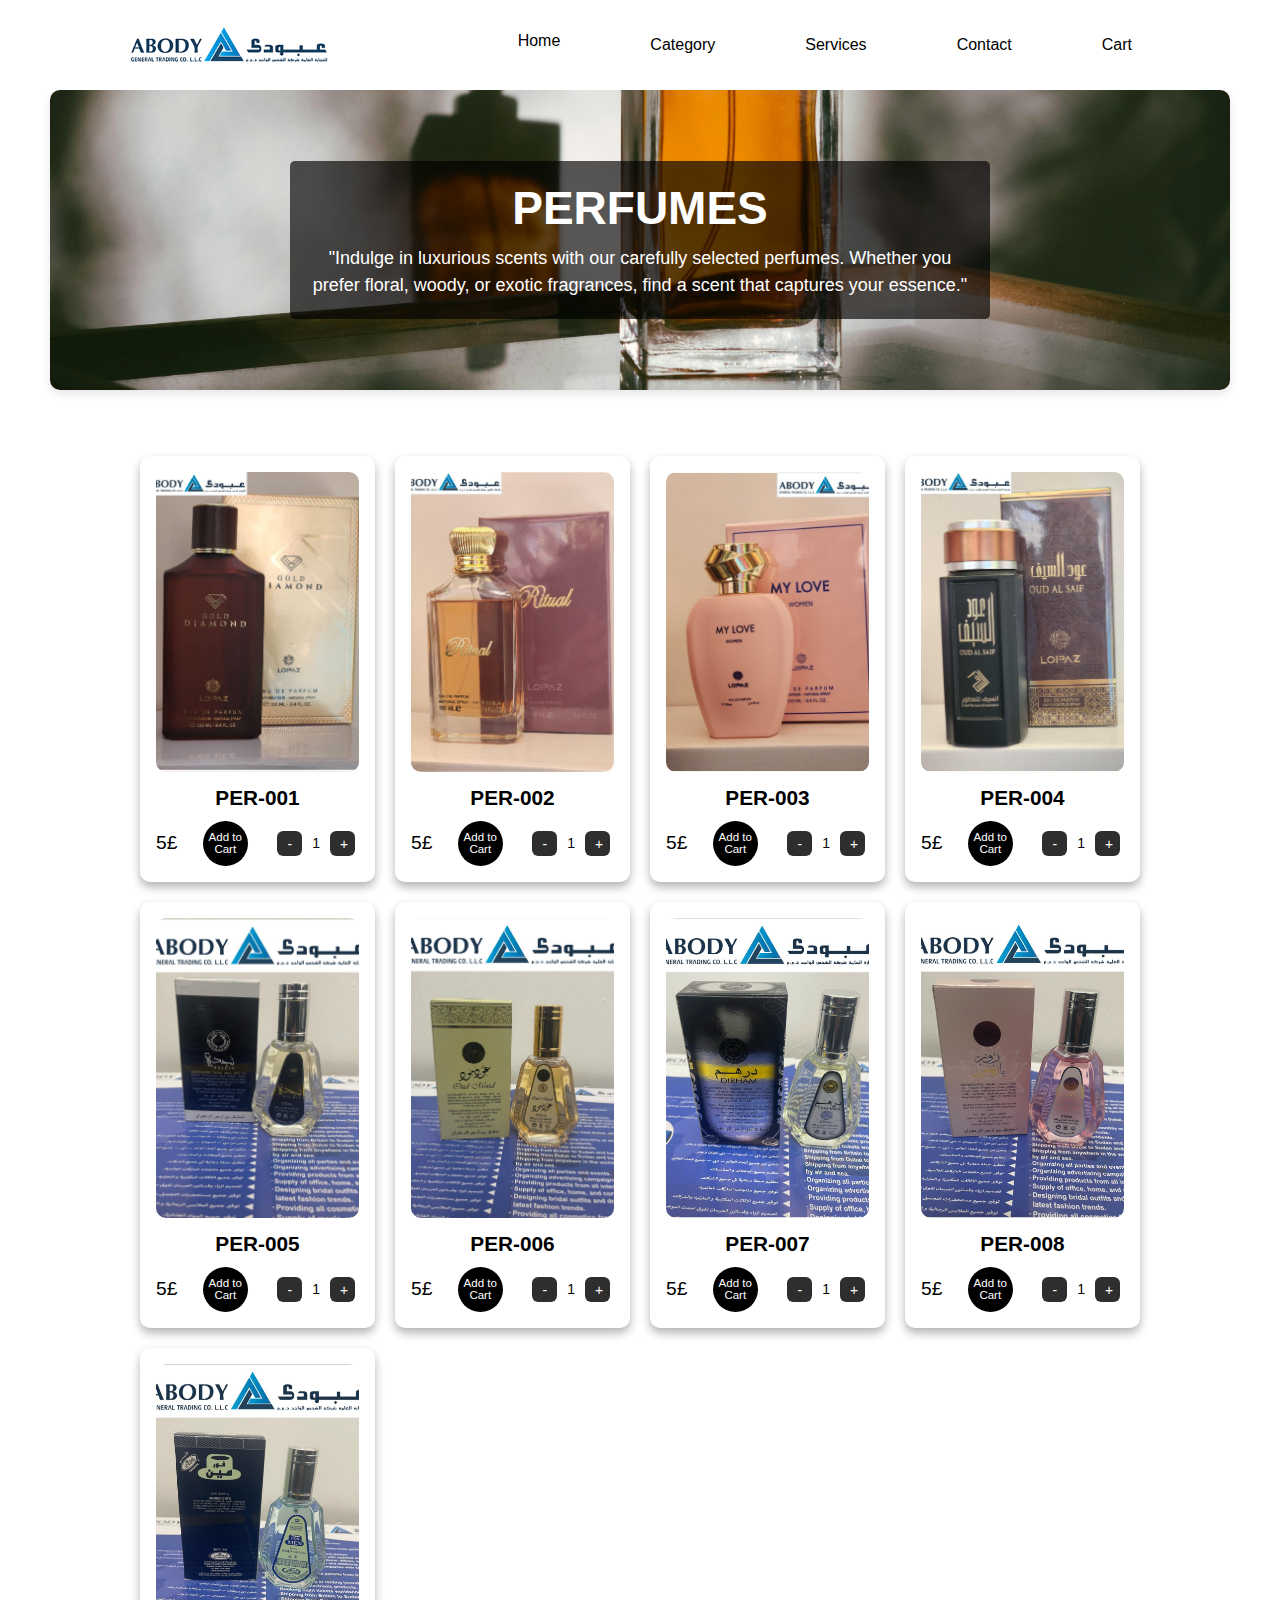
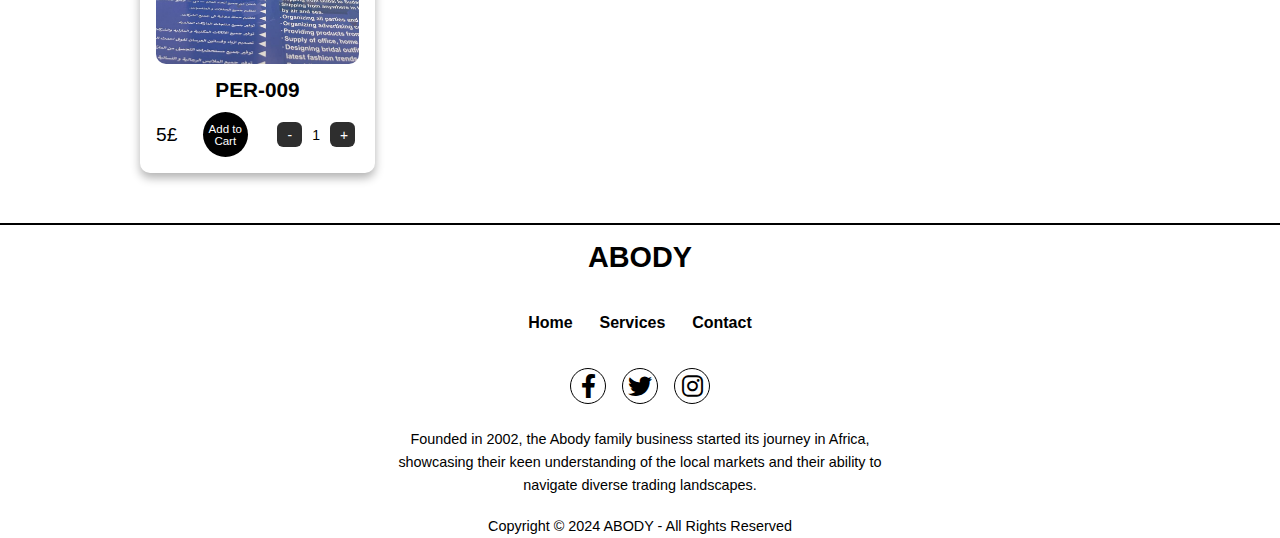
<file: perfume.html>
<!DOCTYPE html>
<html>

<head>
    <meta charset="UTF-8">
    <meta name="viewport" content="width=device-width, initial-scale=1.0">
    <link rel="stylesheet" href="css/category.css">
    <link rel="stylesheet" href="https://cdnjs.cloudflare.com/ajax/libs/font-awesome/6.0.0-beta3/css/all.min.css">



     
</head>

<body>


    <header>
        <img class="logo" src="images/LOGO.png" alt="logo">
        <nav>
            <ul class="sidebar">
                <li onclick="hideSidebar()">
                    <a href="#"><svg xmlns="http://www.w3.org/2000/svg" height="24px" viewBox="0 -960 960 960" width="24px" fill="#FFFFFF">
                        <path d="m256-200-56-56 224-224-224-224 56-56 224 224 224-224 56 56-224 224 224 224-56 56-224-224-224 224Z"/></svg>
                    </a>
                </li>
                <li><a href="index.html">Home</a></li>
                <li><a href="services.html">Services</a></li>
                <li><a href="ContactUs.html">Contact</a></li>
                <li><a href="cart.html">Cart</a></li>
    
                <!-- Dropdown menu for Category in mobile sidebar -->
                <li class="dropdown">
                    <a href="#" onclick="toggleSidebarDropdown()">Category</a>
                    <ul class="sidebar-dropdown-content" style="display: none;">
                        <li><a href="jewellery.html">Jewellery</a></li>
                        <li><a href="dress.html">Dress</a></li>
                        <li><a href="perfume.html">Perfumes</a></li>
                        <li><a href="furniture.html">Furniture</a></li>
                        <li><a href="makeup.html">Makeup</a></li>
                    </ul>
                </li>
            </ul>
            
            <ul>
                <li><a href="index.html" style="border-bottom: 1px solid white; padding-bottom: 8px;" class="hideOnMobile">Home</a></li>
                <li class="dropdown">
                    <a class="hideOnMobile" href="#">Category</a>
                    <div class="dropdown-content">
                        <a href="jewellery.html">Jewellery</a>
                        <a href="dress.html">Dress</a>
                        <a href="perfume.html">Perfumes</a>
                        <a href="furniture.html">Furniture</a>
                        <a href="makeup.html">Makeup</a>
                    </div>
                </li>
                <li><a class="hideOnMobile" href="services.html">Services</a></li> 
                <li><a class="hideOnMobile" href="ContactUs.html">Contact</a></li>
                <li><a class="hideOnMobile" href="cart.html">Cart</a></li> 
                <li class="menu-button" onclick="showSidebar()">
                    <a href="#"><svg xmlns="http://www.w3.org/2000/svg" height="24px" viewBox="0 -960 960 960" width="24px" fill="#00000">
                        <path d="M120-240v-80h720v80H120Zm0-200v-80h720v80H120Zm0-200v-80h720v80H120Z"/></svg>
                    </a>
                </li>
            </ul>
        </nav>
        
        <script>
            function showSidebar(){
                const sidebar = document.querySelector('.sidebar');
                sidebar.style.display = 'flex';
            }
            
            function hideSidebar(){
                const sidebar = document.querySelector('.sidebar');
                sidebar.style.display = 'none';
            }
    
            function toggleSidebarDropdown() {
                const sidebarDropdown = document.querySelector('.sidebar-dropdown-content');
                if (sidebarDropdown.style.display === 'none' || sidebarDropdown.style.display === '') {
                    sidebarDropdown.style.display = 'block';
                } else {
                    sidebarDropdown.style.display = 'none';
                }
            }
        </script>
    </header>
    


    <section id="home">
        <div class="container">
            <img src="/images/Perfumes.jpg" alt="Description of Image" class="container-image">
            <div class="container-text">
                <h2>PERFUMES</h2>
                <p> "Indulge in luxurious scents with our carefully selected perfumes. Whether you prefer floral, woody, or exotic fragrances, find a scent that captures your essence."</p>
            </div>
        </div>
    </section>


    <section id="category">
        <div class="containers">
            <div class="cards grid">
                <!--1-->
                <div class="product-card">
                    <img src="/images/Perfume/PER-001.jpg" alt="">
                    <h4>PER-001</h4>
                    <div>
                        <span>5£</span>
                        <button  class="add" onclick="addToCart('PER-001', 5, document.getElementById('quantity1').innerText)">Add to Cart</button>
                        <div class="quantity-control">
                            <button onclick="changeQuantity(-1, 'quantity1')" class="quantity-btn">-</button>
                            <span id="quantity1" class="quantity-display">1</span>
                            <button onclick="changeQuantity(1, 'quantity1')" class="quantity-btn">+</button>
                        </div>
                    </div>
                </div>
                <!-- 2 -->
                <div class="product-card">
                    <img src="/images/Perfume/PER-002.jpg" alt="">
                    <h4>PER-002</h4>
                    <div>
                        <span>5£</span>
                        <button  class="add" onclick="addToCart('PER-002', 5, document.getElementById('quantity2').innerText)">Add to Cart</button>
                        <div class="quantity-control">
                            <button onclick="changeQuantity(-1, 'quantity2')" class="quantity-btn">-</button>
                            <span id="quantity2" class="quantity-display">1</span>
                            <button onclick="changeQuantity(1, 'quantity2')" class="quantity-btn">+</button>
                        </div>
                    </div>
                </div>
                <!-- 3 -->
                <div class="product-card">
                    <img src="/images/Perfume/PER-003.jpg" alt="">
                    <h4>PER-003</h4>
                    <div>
                        <span>5£</span>
                        <button  class="add" onclick="addToCart('PER-003', 5, document.getElementById('quantity3').innerText)">Add to Cart</button>
                        <div class="quantity-control">
                            <button onclick="changeQuantity(-1, 'quantity3')" class="quantity-btn">-</button>
                            <span id="quantity3" class="quantity-display">1</span>
                            <button onclick="changeQuantity(1, 'quantity3')" class="quantity-btn">+</button>
                        </div>
                    </div>
                </div>
                <!-- 4 -->
                <div class="product-card">
                    <img src="/images/Perfume/PER-004.jpg" alt="">
                    <h4>PER-004</h4>
                    <div>
                        <span>5£</span>
                        <button  class="add" onclick="addToCart('PER-004', 5, document.getElementById('quantity4').innerText)">Add to Cart</button>
                        <div class="quantity-control">
                            <button onclick="changeQuantity(-1, 'quantity4')" class="quantity-btn">-</button>
                            <span id="quantity4" class="quantity-display">1</span>
                            <button onclick="changeQuantity(1, 'quantity4')" class="quantity-btn">+</button>
                        </div>
                    </div>
                </div>
                <!-- 5 -->
                <div class="product-card">
                    <img src="/images/Perfume/PER-005.jpg" alt="">
                    <h4>PER-005</h4>
                    <div>
                        <span>5£</span>
                        <button  class="add" onclick="addToCart('PER-005', 5, document.getElementById('quantity5').innerText)">Add to Cart</button>
                        <div class="quantity-control">
                            <button onclick="changeQuantity(-1, 'quantity5')" class="quantity-btn">-</button>
                            <span id="quantity5" class="quantity-display">1</span>
                            <button onclick="changeQuantity(1, 'quantity5')" class="quantity-btn">+</button>
                        </div>
                    </div>
                </div>
                <!-- 6 -->
                <div class="product-card">
                    <img src="/images/Perfume/PER-006.jpg" alt="">
                    <h4>PER-006</h4>
                    <div>
                        <span>5£</span>
                        <button  class="add" onclick="addToCart('PER-006', 5, document.getElementById('quantity6').innerText)">Add to Cart</button>
                        <div class="quantity-control">
                            <button onclick="changeQuantity(-1, 'quantity6')" class="quantity-btn">-</button>
                            <span id="quantity6" class="quantity-display">1</span>
                            <button onclick="changeQuantity(1, 'quantity6')" class="quantity-btn">+</button>
                        </div>
                    </div>
                </div>
                <!-- 7 -->
                <div class="product-card">
                    <img src="/images/Perfume/PER-007.jpg" alt="">
                    <h4>PER-007</h4>
                    <div>
                        <span>5£</span>
                        <button  class="add" onclick="addToCart('PER-007', 5, document.getElementById('quantity7').innerText)">Add to Cart</button>
                        <div class="quantity-control">
                            <button onclick="changeQuantity(-1, 'quantity7')" class="quantity-btn">-</button>
                            <span id="quantity7" class="quantity-display">1</span>
                            <button onclick="changeQuantity(1, 'quantity7')" class="quantity-btn">+</button>
                        </div>
                    </div>
                </div>
                <!-- 8 -->
                <div class="product-card">
                    <img src="/images/Perfume/PER-008.jpg" alt="">
                    <h4>PER-008</h4>
                    <div>
                        <span>5£</span>
                        <button  class="add" onclick="addToCart('PER-008', 5, document.getElementById('quantity8').innerText)">Add to Cart</button>
                        <div class="quantity-control">
                            <button onclick="changeQuantity(-1, 'quantity8')" class="quantity-btn">-</button>
                            <span id="quantity8" class="quantity-display">1</span>
                            <button onclick="changeQuantity(1, 'quantity8')" class="quantity-btn">+</button>
                        </div>
                    </div>
                </div>
                <!-- 9 -->
                <div class="product-card">
                    <img src="/images/Perfume/PER-009.jpg" alt="">
                    <h4>PER-009</h4>
                    <div>
                        <span>5£</span>
                        <button  class="add" onclick="addToCart('PER-009', 5, document.getElementById('quantity9').innerText)">Add to Cart</button>
                        <div class="quantity-control">
                            <button onclick="changeQuantity(-1, 'quantity9')" class="quantity-btn">-</button>
                            <span id="quantity9" class="quantity-display">1</span>
                            <button onclick="changeQuantity(1, 'quantity9')" class="quantity-btn">+</button>
                        </div>
                    </div>
                </div>
                <!-- 10 -->
                
            </div>
        </div>
    </section>
    




    <!-- Centered Notification -->
    <div id="notification">Item added to cart!</div>
    

    <script>
        function addToCart(name, price, quantity) {
        let cart = JSON.parse(localStorage.getItem("cart")) || [];
        let existingItem = cart.find(item => item.name === name);

        if (existingItem) {
            // Increase quantity if the item already exists
            existingItem.quantity += parseInt(quantity);
        } else {
            // Add new item with specified initial quantity
            cart.push({ name: name, price: parseFloat(price), quantity: parseInt(quantity) });
        }

        localStorage.setItem("cart", JSON.stringify(cart));
        showNotification(`${name} *  ${quantity} added to cart.`);
    }

        function showNotification(message) {
            let notification = document.getElementById("notification");
            notification.innerText = message;
            notification.style.visibility = "visible";
            notification.style.opacity = "1";

            // Hide notification after 2 seconds
            setTimeout(() => {
                notification.style.opacity = "0";
                notification.style.visibility = "hidden";
            }, 2000);
        }

        function changeQuantity(change, elementId) {
            let quantity = document.getElementById(elementId);
            let currentQuantity = parseInt(quantity.innerText);
            if (currentQuantity + change >= 1) { //minimum quantity of 1
                quantity.innerText = currentQuantity + change;
            }
        }

        function getQuantity(elementId) {
            return parseInt(document.getElementById(elementId).innerText);
        }
    </script>

    <style>
        /* notificaton when zou click thhe add to cart button */
        #notification {
            visibility: hidden;
            background-color: #4CAF50;
            color: white;
            text-align: center;
            padding: 10px 20px;
            position: fixed;
            top: 50%;
            left: 50%;
            transform: translate(-50%, -50%);
            border-radius: 5px;
            z-index: 1000;
            opacity: 0;
            transition: opacity 0.5s ease, visibility 0.5s ease;
        }

        .quantity-control {
            display: inline-flex;
            align-items: center;
            margin: 4px;
            
        }
        .quantity-btn {
            background-color: #2e2e2e;
            border: none;
            padding: 5px 10px;
            cursor: pointer;
            font-size: 12px;
            height: 200px;
            
            color: #fff;
            border: none;
            border-radius: 25%;
            width: 25px;
            height: 25px;
            font-size: 0.6em;
        }
        .quantity-display {
            padding: 0 10px;
            font-size: 14px;
        }
    </style>
    
    

    













    <footer class="footer1">
        <div class="container2">
            <a href="#" class="brand">ABODY</a>
            <ul class="menu">
                <li>
                    <a href="index.html">Home</a>
                </li>

                <li>
                    <a href="sevices.html">Services</a>
                </li>
                
                <li>
                    <a href="ContactUs.html">Contact</a>
                </li>
                
            </ul>

            <ul class="media-icons">
                <li><a href="https://www.facebook.com" target="_blank" class="fab fa-facebook-f"></a></li>
                <li><a href="https://www.twitter.com" target="_blank" class="fab fa-twitter"></a></li>
                <li><a href="https://www.instagram.com" target="_blank" class="fab fa-instagram"></a></li>
            </ul>
            

            <p>Founded in 2002, the Abody family business started its journey
                in Africa, showcasing their keen understanding of
                the local markets and their ability to navigate diverse
                trading landscapes.

                
                </p>
                <br>

                <p>Copyright © 2024 ABODY - All Rights Reserved</p>

        </div>


        
    </footer>





</body>



</html>
</file>
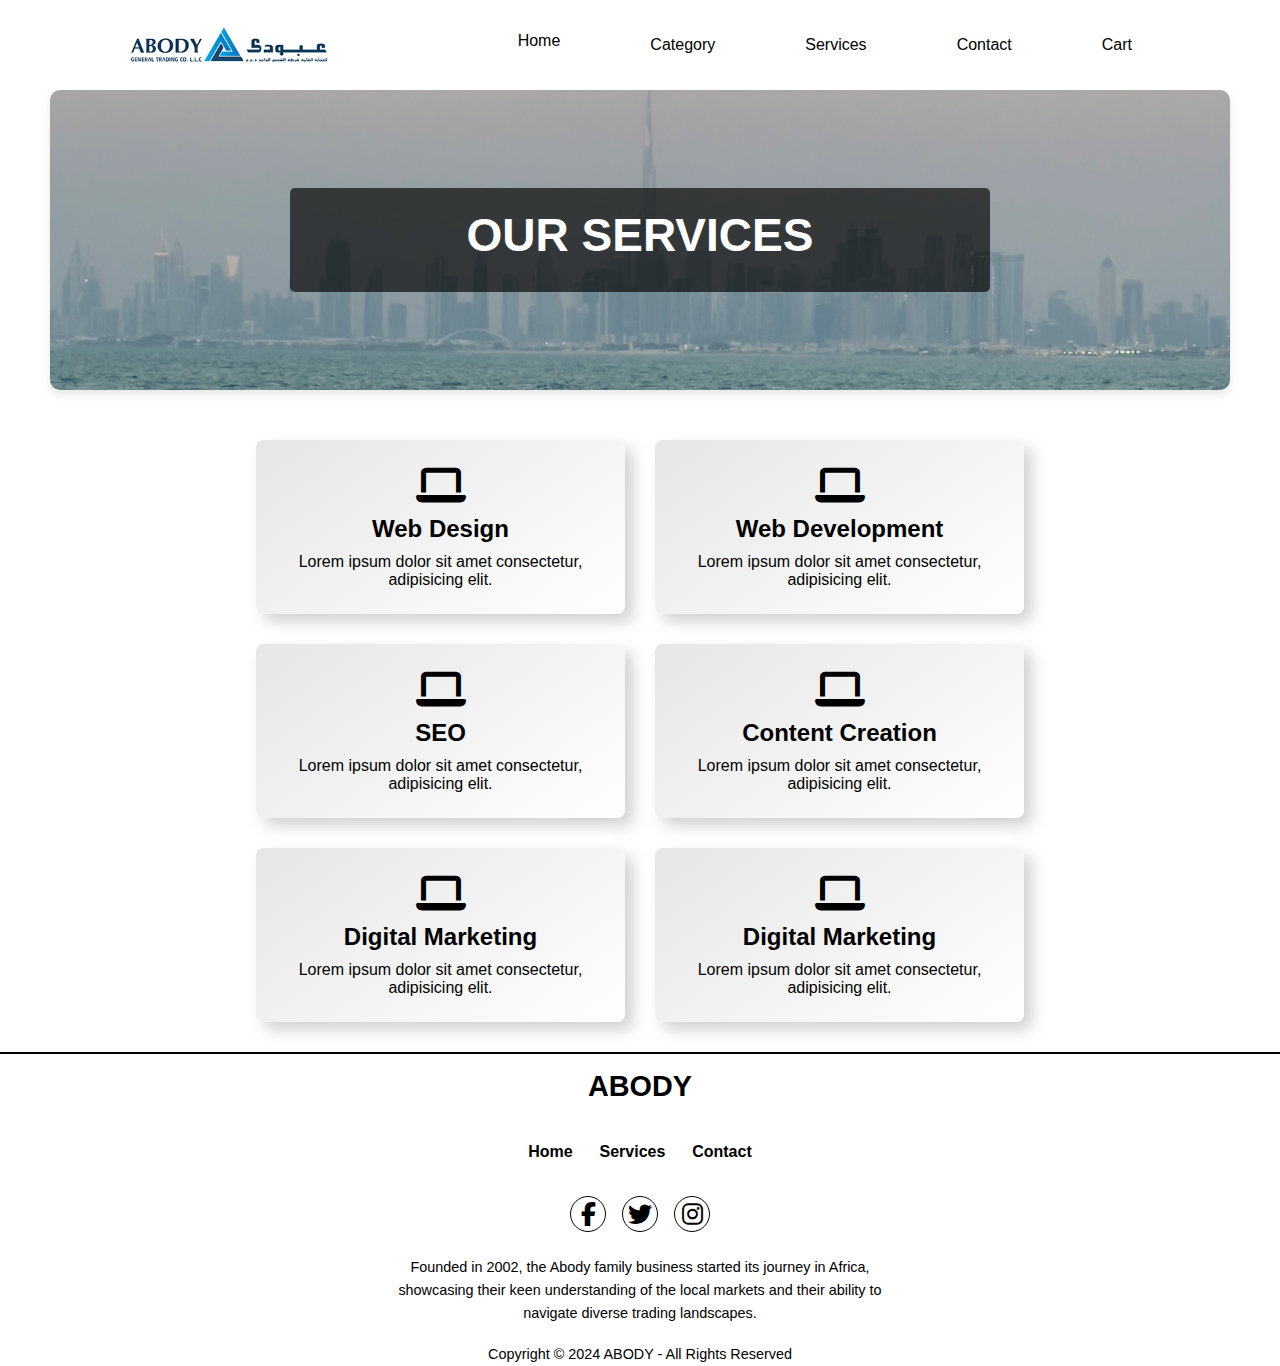
<file: services.html>
<!DOCTYPE html>
<html>

<head>
    <meta charset="UTF-8">
    <meta name="viewport" content="width=device-width, initial-scale=1.0">
    <link rel="stylesheet" href="css/category.css">
    <link rel="stylesheet" href="css/services.css">
    <link rel="stylesheet" href="https://cdnjs.cloudflare.com/ajax/libs/font-awesome/6.0.0-beta3/css/all.min.css">
    <link rel="stylesheet" href="https://cdnjs.cloudflare.com/ajax/libs/font-awesome/6.6.0/css/all.min.css">



     
</head>

<body>


    <header>
        <img class="logo" src="images/LOGO.png" alt="logo">
        <nav>
            <ul class="sidebar">
                <li onclick="hideSidebar()">
                    <a href="#"><svg xmlns="http://www.w3.org/2000/svg" height="24px" viewBox="0 -960 960 960" width="24px" fill="#FFFFFF">
                        <path d="m256-200-56-56 224-224-224-224 56-56 224 224 224-224 56 56-224 224 224 224-56 56-224-224-224 224Z"/></svg>
                    </a>
                </li>
                <li><a href="index.html">Home</a></li>
                <li><a href="services.html">Services</a></li>
                <li><a href="ContactUs.html">Contact</a></li>
                <li><a href="cart.html">Cart</a></li>
    
                <!-- Dropdown menu for Category in mobile sidebar -->
                <li class="dropdown">
                    <a href="#" onclick="toggleSidebarDropdown()">Category</a>
                    <ul class="sidebar-dropdown-content" style="display: none;">
                        <li><a href="jewellery.html">Jewellery</a></li>
                        <li><a href="dress.html">Dress</a></li>
                        <li><a href="perfume.html">Perfumes</a></li>
                        <li><a href="furniture.html">Furniture</a></li>
                        <li><a href="makeup.html">Makeup</a></li>
                    </ul>
                </li>
            </ul>
            
            <ul>
                <li><a href="index.html" style="border-bottom: 1px solid white; padding-bottom: 8px;" class="hideOnMobile">Home</a></li>
                <li class="dropdown">
                    <a class="hideOnMobile" href="#">Category</a>
                    <div class="dropdown-content">
                        <a href="jewellery.html">Jewellery</a>
                        <a href="dress.html">Dress</a>
                        <a href="perfume.html">Perfumes</a>
                        <a href="furniture.html">Furniture</a>
                        <a href="makeup.html">Makeup</a>
                    </div>
                </li>
                <li><a class="hideOnMobile" href="services.html">Services</a></li> 
                <li><a class="hideOnMobile" href="ContactUs.html">Contact</a></li>
                <li><a class="hideOnMobile" href="cart.html">Cart</a></li> 
                <li class="menu-button" onclick="showSidebar()">
                    <a href="#"><svg xmlns="http://www.w3.org/2000/svg" height="24px" viewBox="0 -960 960 960" width="24px" fill="#00000">
                        <path d="M120-240v-80h720v80H120Zm0-200v-80h720v80H120Zm0-200v-80h720v80H120Z"/></svg>
                    </a>
                </li>
            </ul>
        </nav>
        
        <script>
            function showSidebar(){
                const sidebar = document.querySelector('.sidebar');
                sidebar.style.display = 'flex';
            }
            
            function hideSidebar(){
                const sidebar = document.querySelector('.sidebar');
                sidebar.style.display = 'none';
            }
    
            function toggleSidebarDropdown() {
                const sidebarDropdown = document.querySelector('.sidebar-dropdown-content');
                if (sidebarDropdown.style.display === 'none' || sidebarDropdown.style.display === '') {
                    sidebarDropdown.style.display = 'block';
                } else {
                    sidebarDropdown.style.display = 'none';
                }
            }
        </script>
    </header>
    


    <section id="home">
        <div class="container">
            <img src="/images/dubai.jpg" alt="Description of Image" class="container-image">
            <div class="container3-text">
                <h2>OUR SERVICES</h2>
                
            </div>
        </div>


        
    </section>

    <section>


        <div class="container4">
            <div class="row">
                <div class="service">
                    <i class="fa-solid fa-laptop"></i>
                    <h2>Web Design</h2>
                    <p>Lorem ipsum dolor sit amet consectetur, adipisicing elit.</p>
                </div>
                <div class="service">
                    <i class="fa-solid fa-laptop"></i>
                    <h2>Web Development</h2>
                    <p>Lorem ipsum dolor sit amet consectetur, adipisicing elit.</p>
                </div>
                <div class="service">
                    <i class="fa-solid fa-laptop"></i>
                    <h2>SEO</h2>
                    <p>Lorem ipsum dolor sit amet consectetur, adipisicing elit.</p>
                </div>
                <div class="service">
                    <i class="fa-solid fa-laptop"></i>
                    <h2>Content Creation</h2>
                    <p>Lorem ipsum dolor sit amet consectetur, adipisicing elit.</p>
                </div>
                <div class="service">
                    <i class="fa-solid fa-laptop"></i>
                    <h2>Digital Marketing</h2>
                    <p>Lorem ipsum dolor sit amet consectetur, adipisicing elit.</p>
                </div>
                <div class="service">
                    <i class="fa-solid fa-laptop"></i>
                    <h2>Digital Marketing</h2>
                    <p>Lorem ipsum dolor sit amet consectetur, adipisicing elit.</p>
                </div>
            </div>
        </div>
        

</section>



    
    
    
    

    













<footer class="footer1">
    <div class="container2">
        <a href="#" class="brand">ABODY</a>
        <ul class="menu">
            <li>
                <a href="index.html">Home</a>
            </li>

            <li>
                <a href="sevices.html">Services</a>
            </li>
            
            <li>
                <a href="ContactUs.html">Contact</a>
            </li>
            
        </ul>

        <ul class="media-icons">
            <li><a href="https://www.facebook.com" target="_blank" class="fab fa-facebook-f"></a></li>
            <li><a href="https://www.twitter.com" target="_blank" class="fab fa-twitter"></a></li>
            <li><a href="https://www.instagram.com" target="_blank" class="fab fa-instagram"></a></li>
        </ul>
        

        <p>Founded in 2002, the Abody family business started its journey
            in Africa, showcasing their keen understanding of
            the local markets and their ability to navigate diverse
            trading landscapes.

            
            </p>
            <br>

            <p>Copyright © 2024 ABODY - All Rights Reserved</p>

    </div>


    
</footer>





</body>



</html>
</file>
<file: css/contact.css>
* {
    box-sizing: border-box;
    padding: 0;
    margin: 0;
    font-family: "Poppins", sans-serif;
  }
  
  body {
    width: 100%;
    background-color: #ffffff;
    color: #000000;
    font-family: Poppins;
    position: relative; /* Ensure body is positioned relative */
    min-height: 100vh;
    align-items: center;
    
  }

   /* Style for the dropdown container */
.dropdown {
  position: relative;
}

/* Style for dropdown content */
.dropdown-content {
  display: none;
  position: absolute;
  background-color: #ffffff;
  min-width: 160px;
  box-shadow: 0px 8px 16px rgba(0, 0, 0, 0.2);
  border-radius: 5px;
  z-index: 1;
  padding: 0; /* Remove padding for the dropdown */
}

/* Style each dropdown link */
.dropdown-content a {
  color: #000;
  padding: 10px 16px;
  text-decoration: none;
  display: block;
  transition: background-color 0.3s ease;
}

/* Hover effect for dropdown links */
.dropdown-content a:hover {
  background-color: #f1f1f1;
}

/* Display dropdown on hover */
.dropdown:hover .dropdown-content {
  display: block;
}

/* Responsive styling */
@media screen and (max-width: 768px) {
  .dropdown-content {
    position: static; /* Full-width dropdown for mobile */
    box-shadow: none;
  }
  
  .dropdown-content a {
    padding: 8px;
  }
  
  .hideOnMobile {
    width: 100%;
    text-align: left;
    padding: 10px 16px;
  }
}


  #home {
    padding: 50px;
    padding-top: 0px;
    display: flex;
    justify-content: center;
}

/* Container styling */
.container1 {
    position: relative;
    width: 100%;
    max-width: 1200px;
    height: 300px; /* Adjust the height of the container as needed */
    overflow: hidden;
    border-radius: 10px;
    box-shadow: 0 4px 10px rgba(0, 0, 0, 0.1);
}

/* Image styling */
.container-image {
    width: 100%;
    height: 100%;
    object-fit: cover; /* Makes sure the image covers the entire container */
    position: absolute;
    top: 0;
    left: 0;
    z-index: 1;
}

/* Text overlay styling */
.container-text {
    position: absolute; /* Change to absolute for easy centering */
    top: 50%;
    left: 50%;
    transform: translate(-50%, -50%); /* Move the container back by half its own width and height */
    
    z-index: 2;
    color: white;
    background-color: rgba(0, 0, 0, 0.21); /* Optional: Add background for contrast */
    
    border-radius: 5px;
    width: 700px;
    padding: 20px; /* Adjust padding as needed */
    text-align: center; /* Center text inside the container */
}
.container-text h2 {
    margin: 0;
    font-size: 46px;
    color: #fff;
    padding-bottom: 10px;
}

.container-text p {
    font-size: 18px;
    color: #fff;
    line-height: 1;
}

@media screen and (max-width: 576px) {
  
  .container-text {
      font-size: 0.9em;
      width: 200PX;
  }

  .container-text p{
    font-size: 12PX;
  }

  .container-text h2{
    font-size: 25px;
  }
}


  
  header {
    display: flex;
    justify-content: flex-end; /* Align items to the right */
    align-items: center;
    padding: 20px 10%;
    /*background-color: #0C111D;*/
    background-color: #fff;
    width: 100%;
    position: sticky;
    top: 0;
    z-index: 1000; /* Ensure the header is on top of other content */
  }
  
  .logo {
    position: absolute; /* Position the logo absolutely within the header */
    left: 10%; /* Adjust as necessary for your design */
    cursor: pointer;
    width: 200px;
  }
  
  nav ul{
    width: 100%;
    list-style: none;
    display: flex;
    justify-content: flex-end;
    align-items: center;
    gap: 50px;
    
  }
  nav li{
    height: 50px;
    
  }

  nav li a{
    height: 100%;
    padding: 0 20px;
    text-decoration: none;
    display: flex;
    align-items: center;
    color: #000000;
    
  }
  
  nav li a:hover {
    transform: translateY(-1px);
    background-color: #00000009;
    border-radius: 10px;
  }
  
  
  nav a:hover{
    background-color: #f0f0f0;
  }
  nav li:first-child{
    margin-right: auto;
  }
  .sidebar{
    position: fixed;
    top: 0; 
    right: 0;
    height: 100vh; /* Full viewport height */
    width: 250px;
    background-color: #222c3cf1;
    backdrop-filter: blur(3px);
    list-style: none;
    display: none;
    flex-direction: column;
    align-items: flex-start;
    justify-content: flex-start;
    z-index: 100;
    padding-top: 5px;
    overflow-y: auto; /* Enables vertical scrolling */
  }
  .sidebar li{
    width: 100%;
  }
  .sidebar a{
    width: 100%;
    color: #ffffff;
  }
  .menu-button{
    display: none;
  }
  
  .sidebar  a:hover {
    color: #f59a28;
    transform: translateY(-.5px);
  }
  
  nav a:hover {
    background-color: rgba(128, 128, 128, 0);
    
  }
  
  
  @media(max-width: 800px){
    .hideOnMobile{
      display: none;
    }
    .menu-button{
      display: block;
    }
  }
  @media(max-width: 400px){
    .sidebar{
      width: 100%;
    }
  }



  /*---------------- bg image ---*/

  #home {
    padding: 50px;
    padding-top: 0px;
    display: flex;
    justify-content: center;
}


/* Contact Section Styling */
.Contact {
    min-height: 80vh;
    text-align: center;
    padding: 0 15px;
}

.container {
    display: flex;
    flex-direction: column;
    flex: 1;
    padding: 20px;
    max-width: 1200px;
    margin: 0 auto;
}

.contact-wrapper {
    display: flex;
    flex-direction: row;
    flex-wrap: wrap;
    gap: 20px;
}

.column {
    flex: 1;
    padding: 20px;
}

.container h2 {
    font-size: 36px;
    margin-bottom: 40px;
    color: #1F212C;
    text-align: center;
}

/* Contact Form Styling */
.contact-form h3,
.contact-info h3 {
    font-size: 28px;
    margin-bottom: 20px;
    color: #1F212C;
}

.contact-form p {
    font-size: 16px;
    color: #1F212C;
    margin-bottom: 20px;
}

.email-container {
    margin: 10px 0;
}

a.email-link {
    color: #000dbd;
    text-decoration: none;
    font-weight: normal;
}

a.email-link:hover {
    font-weight: bold;
}

/* Button Styling */
button {
    display: inline-block;
    padding: 12px 24px;
    background-color: #0000005b;
    color: #070707;
    border: none;
    cursor: pointer;
    transition: 0.3s ease;
    text-align: center;
    border-radius: 10px;
}

button:hover {
    background-color: #1F212C;
    color: white;
}

/* Social Icons */
.social {
    margin: 40px 0;
    text-align: center;
}

.social i {
    color: #1F212C;
    font-size: 30px;
    padding: 0 10px;
}

.contact-info {
    text-align: center;
}

.contact-info p {
    margin-bottom: 10px;
    color: #1F212C;
}

.contact-info i {
    color: #1F212C;
    margin-right: 10px;
}

/* Media Queries */

/* Medium Devices (Tablets) */
@media screen and (max-width: 768px) {
    .Contact {
        padding: 0 10px;
    }

    .contact-wrapper {
        flex-direction: column;
    }

    .container h2 {
        font-size: 30px;
        margin-bottom: 30px;
    }

    .contact-form h3,
    .contact-info h3 {
        font-size: 24px;
    }

    .contact-form p,
    .contact-info p {
        font-size: 14px;
    }

    .social i {
        font-size: 26px;
    }

    .submit-section,
    button {
        padding-left: 0;
        text-align: center;
        padding: 10px;
    }
}

/* Small Devices (Phones) */
@media screen and (max-width: 480px) {
    .Contact {
        padding: 0 5px;
    }

    .container h2 {
        font-size: 24px;
        margin-bottom: 20px;
    }

    .contact-info {
        text-align: left;
    }

    .contact-form h3,
    .contact-info h3 {
        font-size: 20px;
    }

    .contact-form p,
    .contact-info p {
        font-size: 13px;
    }

    .social i {
        font-size: 24px;
    }

    button {
        width: 100%;
        padding: 10px;
    }
}

/* Specific Styles for Nav at 768px and Above */
@media (min-width: 768px) {
    nav .logo {
        max-width: 1280px;
        padding: 25px 40px;
    }

    nav .logo .menu {
        display: inline;
    }

    nav .logo .menu ul {
        display: flex;
        gap: 50px;
        list-style: none;
    }

    nav .logo .menu ul li a {
        text-decoration: none;
        color: #fff;
        font-size: 16px;
        font-weight: 400;
    }

    nav .logo img {
        display: none;
    }
}

/* Popup Styles */
.popup {
    position: fixed; /* Changed from absolute to fixed for better placement */
    top: 0;
    left: 0;
    width: 100%;
    height: 100%;
    display: none; /* Hidden by default */
    justify-content: center;
    align-items: center;
    background-color: rgba(0, 0, 0, 0.5); /* Added overlay effect */
    z-index: 1000; /* Ensure popup is above all content */
}

.popup.active {
    display: flex; /* Display when active */
    pointer-events: auto;
    opacity: 1;
    transition: opacity 0.4s ease; /* Added smooth transition */
}

.popup-box {
    width: 90%; /* Responsive width */
    max-width: 900px; /* Maximum width */
    max-height: 70vh; /* Set maximum height to make the popup scrollable */
    background-color: #e6e6e7;
    color: #070707;
    box-shadow: 0 0 10px rgba(0, 0, 0, 0.1);
    padding: 30px;
    border-radius: 6px;
    text-align: center; 
    overflow-y: auto; /* Enable vertical scrolling */
}

.popup-box h1 {
    line-height: 1.2;
    margin-bottom: 20px; 
}

.popup-box button {
    margin-top: 20px; 
}










/*-----------foooter----*/


footer {
  box-sizing: border-box;
  padding: 0;
  margin: 0;
  border-top: solid 2px #000000; /* Added a border-top for a line above the footer */
  background-color: #ffffff; /* Ensure the footer has a background color for contrast */
}

footer ul {
  list-style: none;
  padding: 0;
}

footer p {
  color: #000000;
  max-width: 35em;
  font-size: 0.9em;
  line-height: 23px;
  padding-top: 0px;
}

footer .container1 {
  max-width: 1200px;
  margin: 0 auto;
  padding: 2em;
}

.brand {
  display: block;
  font-size: 1.8em;
  font-weight: 600;
  margin-bottom: 1em;
  color: #000000; /* Ensure text is visible */
}

.media-icons {
  display: flex;
  justify-content: center;
  margin: 1.5em 0;
}

.media-icons li {
  display: inline-block;
  margin: 0 0.5em;
}

.media-icons a {
  font-size: 1.5em; /* Adjust icon size */
  width: 1.5em;
  height: 1.5em;
  border: 1px #000000 solid;
  border-radius: 50%;
  display: flex;
  justify-content: center;
  align-items: center;
  transition: 0.3s;
  color: #000000;
}

.media-icons a:hover {
  background: #000000;
  color: #ffffff;
}

.footer1 .menu a {
  transition: 0.3s;
  font-weight: 600;
  color: #000000; /* Ensure menu text is visible */
}

.footer1 .menu a:hover {
  color: #7b7b7b;
}

footer a {
  color: #000000;
  text-decoration: none;
}

.footer1 {
  text-align: center;
  padding-top: 1em;
}

.footer1 .menu li {
  display: inline-block;
  margin: 0.7em;
  text-align: center;
}

.footer1 p {
  margin: 0 auto;
}

@media (max-width: 768px) {
  .footer1 p {
    padding: 30px; /* Adjust padding for mobile */
    padding-top: 0%;
    padding-bottom: 10px;
  }
}
.footer1 .media-icons {
  margin: 1.5em 0;
}
</file>
<file: css/category.css>
* {
    box-sizing: border-box;
    padding: 0;
    margin: 0;
    font-family: "Poppins", sans-serif;
  }
  
  body {
    width: 100%;
    background-color: #ffffff;
    color: #fff;
    font-family: Poppins;
    position: relative; /* Ensure body is positioned relative */
    min-height: 100vh;
    align-items: center;
  }
  
  header {
    display: flex;
    justify-content: flex-end; /* Align items to the right */
    align-items: center;
    padding: 20px 10%;
    /*background-color: #0C111D;*/
    background-color: #fff;
    width: 100%;
    position: sticky;
    top: 0;
    z-index: 1000; /* Ensure the header is on top of other content */
  }
  
  .logo {
    position: absolute; /* Position the logo absolutely within the header */
    left: 10%; /* Adjust as necessary for your design */
    cursor: pointer;
    width: 200px;
  }
  
  nav ul{
    width: 100%;
    list-style: none;
    display: flex;
    justify-content: flex-end;
    align-items: center;
    gap: 50px;
    
  }
  nav li{
    height: 50px;
    
  }

  nav li a{
    height: 100%;
    padding: 0 20px;
    text-decoration: none;
    display: flex;
    align-items: center;
    color: #000000;
    
  }
  
  nav li a:hover {
    transform: translateY(-1px);
    background-color: #00000009;
    border-radius: 10px;
  }
  
  
  nav a:hover{
    background-color: #7a7a7a;
  }
  nav li:first-child{
    margin-right: auto;
  }
  .sidebar{
    position: fixed;
    top: 0; 
    right: 0;
    height: 100vh; /* Full viewport height */
    width: 250px;
    background-color: #222c3cf1;
    backdrop-filter: blur(3px);
    list-style: none;
    display: none;
    flex-direction: column;
    align-items: flex-start;
    justify-content: flex-start;
    z-index: 100;
    padding-top: 5px;
    overflow-y: auto; /* Enables vertical scrolling */
  }
  .sidebar li{
    width: 100%;
  }
  .sidebar a{
    width: 100%;
    color: #ffffff;
  }
  .menu-button{
    display: none;
  }
  
  .sidebar  a:hover {
    color: #f59a28;
    transform: translateY(-.5px);
  }
  
  nav a:hover {
    background-color: rgba(128, 128, 128, 0);
    
  }
  
  
  @media(max-width: 800px){
    .hideOnMobile{
      display: none;
    }
    .menu-button{
      display: block;
    }
  }
  @media(max-width: 400px){
    .sidebar{
      width: 100%;
    }
  }


  /* Style for the dropdown container */
.dropdown {
  position: relative;
}

/* Style for dropdown content */
.dropdown-content {
  display: none;
  position: absolute;
  background-color: #ffffff;
  min-width: 160px;
  box-shadow: 0px 8px 16px rgba(0, 0, 0, 0.2);
  border-radius: 5px;
  z-index: 1;
  padding: 0; /* Remove padding for the dropdown */
}

/* Style each dropdown link */
.dropdown-content a {
  color: #000;
  padding: 10px 16px;
  text-decoration: none;
  display: block;
  transition: background-color 0.3s ease;
}

/* Hover effect for dropdown links */
.dropdown-content a:hover {
  background-color: #f1f1f1;
}

/* Display dropdown on hover */
.dropdown:hover .dropdown-content {
  display: block;
}

/* Responsive styling */
@media screen and (max-width: 768px) {
  .dropdown-content {
    position: static; /* Full-width dropdown for mobile */
    box-shadow: none;
  }
  
  .dropdown-content a {
    padding: 8px;
  }
  
  .hideOnMobile {
    width: 100%;
    text-align: left;
    padding: 10px 16px;
  }
}




  /*---------------- bg image ---*/

  #home {
    padding: 50px;
    padding-top: 0px;
    display: flex;
    justify-content: center;
}

/* Container styling */
.container {
    position: relative;
    width: 100%;
    max-width: 1200px;
    height: 300px; /* Adjust the height of the container as needed */
    overflow: hidden;
    border-radius: 10px;
    box-shadow: 0 4px 10px rgba(0, 0, 0, 0.1);
}

/* Image styling */
.container-image {
    width: 100%;
    height: 100%;
    object-fit: cover; /* Makes sure the image covers the entire container */
    position: absolute;
    top: 0;
    left: 0;
    z-index: 1;
}

/* Text overlay styling */
.container-text {
    position: absolute; /* Change to absolute for easy centering */
    top: 50%;
    left: 50%;
    transform: translate(-50%, -50%); /* Move the container back by half its own width and height */
    
    z-index: 2;
    color: white;
    background-color: rgba(0, 0, 0, 0.651); /* Optional: Add background for contrast */
    
    border-radius: 5px;
    width: 700px;
    padding: 20px; /* Adjust padding as needed */
    text-align: center; /* Center text inside the container */
}
.container-text h2 {
    margin: 0;
    font-size: 46px;
    color: #fff;
    padding-bottom: 10px;
}

.container-text p {
    font-size: 18px;
    color: #fff;
    line-height: 1.5;
}

@media screen and (max-width: 576px) {
  .container-text {
      font-size: 0.9em;
      width: 200PX;
  }

  .container-text p{
    font-size: 12PX;
  }

  .container-text h2{
    font-size: 25px;
  }
}

/*-----------category--------*/

#home {
    padding: 50px;
    padding-top: 0px;
    display: flex;
    justify-content: center;
}

/* Container styling */
.containers {
  display: flex;
  justify-content: center;
  align-items: center;
  width: 100%;
  padding: 1em 0;
  margin: 0 auto;
  padding-bottom: 50px;
}

/* Grid layout for cards */
.cards.grid {
  display: grid;
  grid-template-columns: repeat(auto-fit, minmax(200px, 1fr)); /* Ensures columns are evenly distributed */
  gap: 20px; /* Equal space between cards */
  justify-content: center; /* Center the items in the grid */
  width: 100%;
  max-width: 1000px; /* Restrict the grid width */
  margin: 0 auto;
  /*border: solid;
  border-color: #000;*/
}

/* Product card styling */
.product-card {
  background-color: #fff;
  padding: 1em;
  border-radius: 10px;
  box-shadow: 0 5px 10px rgba(0, 0, 0, 0.3);
  text-align: center;
  font-family: Arial, Helvetica, sans-serif;
  max-height: 430px;
  
  
}

.product-card img {
  /*max-width: 100%;*/
  width:100%;
  height: 300px;
  border-radius: 10px;
  object-fit:cover;
  
}

.product-card h4 {
  font-size: 1.3em;
  margin: 0.5em 0;
  color: #000;
}

.product-card div {
  font-size: 1.2em;
  display: flex;
  justify-content: space-between;
  align-items: center;
  color: #000;
}

.product-card .add {
  background-color: #000000;
  color: #fff;
  border: none;
  border-radius: 50%;
  width: 45px;
  height: 45px;
  font-size: 0.6em;
}

.product-card:hover {
  background-color: #7b7b7b;
  color: #000000;
}

.product-card:hover button {
  color: #000000;
  background-color: #fff;
}

/* Responsive for smaller screens */
@media screen and (max-width: 576px) {
  .product-card {
      font-size: 0.9em;
  }

  .cards.grid{
    padding: 30px;
    
  }
}

/* notificaton when zou click thhe add to cart button */
#notification {
  visibility: hidden;
  background-color: #4CAF50;
  color: white;
  text-align: center;
  padding: 10px 20px;
  position: fixed;
  top: 50%;
  left: 50%;
  transform: translate(-50%, -50%);
  border-radius: 5px;
  z-index: 1000;
  opacity: 0;
  transition: opacity 0.5s ease, visibility 0.5s ease;
}

.quantity-control {
  display: inline-flex;
  align-items: center;
  margin: 4px;
  
}
.quantity-btn {
  background-color: #2e2e2e;
  border: none;
  padding: 5px 10px;
  cursor: pointer;
  font-size: 12px;
  height: 200px;
  
  color: #fff;
  border: none;
  border-radius: 25%;
  width: 25px;
  height: 25px;
  font-size: 0.6em;
}
.quantity-display {
  padding: 0 10px;
  font-size: 14px;
}







/*-----------foooter----*/


footer {
  box-sizing: border-box;
  padding: 0;
  margin: 0;
  border-top: solid 2px #000000; /* Added a border-top for a line above the footer */
  background-color: #ffffff; /* Ensure the footer has a background color for contrast */
}

footer ul {
  list-style: none;
  padding: 0;
}

footer p {
  color: #000000;
  max-width: 35em;
  font-size: 0.9em;
  line-height: 23px;
  padding-top: 0px;
}

footer .container1 {
  max-width: 1200px;
  margin: 0 auto;
  padding: 2em;
}

.brand {
  display: block;
  font-size: 1.8em;
  font-weight: 600;
  margin-bottom: 1em;
  color: #000000; /* Ensure text is visible */
}

.media-icons {
  display: flex;
  justify-content: center;
  margin: 1.5em 0;
}

.media-icons li {
  display: inline-block;
  margin: 0 0.5em;
}

.media-icons a {
  font-size: 1.5em; /* Adjust icon size */
  width: 1.5em;
  height: 1.5em;
  border: 1px #000000 solid;
  border-radius: 50%;
  display: flex;
  justify-content: center;
  align-items: center;
  transition: 0.3s;
  color: #000000;
}

.media-icons a:hover {
  background: #000000;
  color: #ffffff;
}

.footer1 .menu a {
  transition: 0.3s;
  font-weight: 600;
  color: #000000; /* Ensure menu text is visible */
}

.footer1 .menu a:hover {
  color: #7b7b7b;
}

footer a {
  color: #000000;
  text-decoration: none;
}

.footer1 {
  text-align: center;
  padding-top: 1em;
}

.footer1 .menu li {
  display: inline-block;
  margin: 0.7em;
  text-align: center;
}

.footer1 p {
  margin: 0 auto;
}
@media (max-width: 768px) {
  .footer1 p {
    padding: 30px; /* Adjust padding for mobile */
    padding-top: 0%;
    padding-bottom: 10px;
  }
}

.footer1 .media-icons {
  margin: 1.5em 0;
}
</file>
<file: css/services.css>
.container3 {
    position: relative;
    width: 100%;
    max-width: 1200px;
    height: 300px; /* Adjust the height of the container as needed */
    overflow: hidden;
    border-radius: 10px;
    box-shadow: 0 4px 10px rgba(0, 0, 0, 0.1);
}

/* Image styling */
.container3-image {
    width: 100%;
    height: 100%;
    object-fit: cover; /* Makes sure the image covers the entire container */
    position: absolute;
    top: 0;
    left: 0;
    z-index: 1;
}

/* Text overlay styling */
.container3-text {
    position: absolute; /* Change to absolute for easy centering */
    top: 50%;
    left: 50%;
    transform: translate(-50%, -50%); /* Move the container back by half its own width and height */
    
    z-index: 2;
    color: white;
    background-color: rgba(0, 0, 0, 0.651); /* Optional: Add background for contrast */
    
    border-radius: 5px;
    width: 700px;
    padding: 20px; /* Adjust padding as needed */
    text-align: center; /* Center text inside the container */
}
.container3-text h2 {
    margin: 0;
    font-size: 46px;
    color: #fff;
    padding-bottom: 10px;
}

.container3-text p {
    font-size: 18px;
    color: #fff;
    line-height: 1.5;
}

@media screen and (max-width: 576px) {
    .container3-text {
        font-size: 0.9em;
        width: 200PX;
    }
  
    .container3-text p{
      font-size: 12PX;
    }
  
    .container3-text h2{
      font-size: 25px;
    }
  }

.container4{
    margin-bottom: 30px;
    width: 100%;
    padding: 0 20%;
}


.container4 .row {
    display: grid;
    grid-template-columns: repeat(auto-fit, minmax(250px, 1fr));
    gap: 30px;
}

.container4 .service {
    /*background: rgb(255, 255, 255);*/
    padding: 25px 10px;
    color: #000000;
    border-radius: 8px;
    text-align: center;
    transition: transform .5s;
    background: linear-gradient(145deg, #e6e6e6, #ffffff);
    box-shadow: 8px 8px 16px #d1d1d1,
                -8px -8px 16px #ffffff;
    cursor: pointer;
}


.container4 .row .service:hover {
    transform: scale(1.1);
    background: #1F212C;
    color: white;
}

.container4 .row .service i{
    font-size: 40px;
    margin-bottom: 10px;
}

.container4 .row .service h2{
    
    margin-bottom: 10px;
}
</file>
